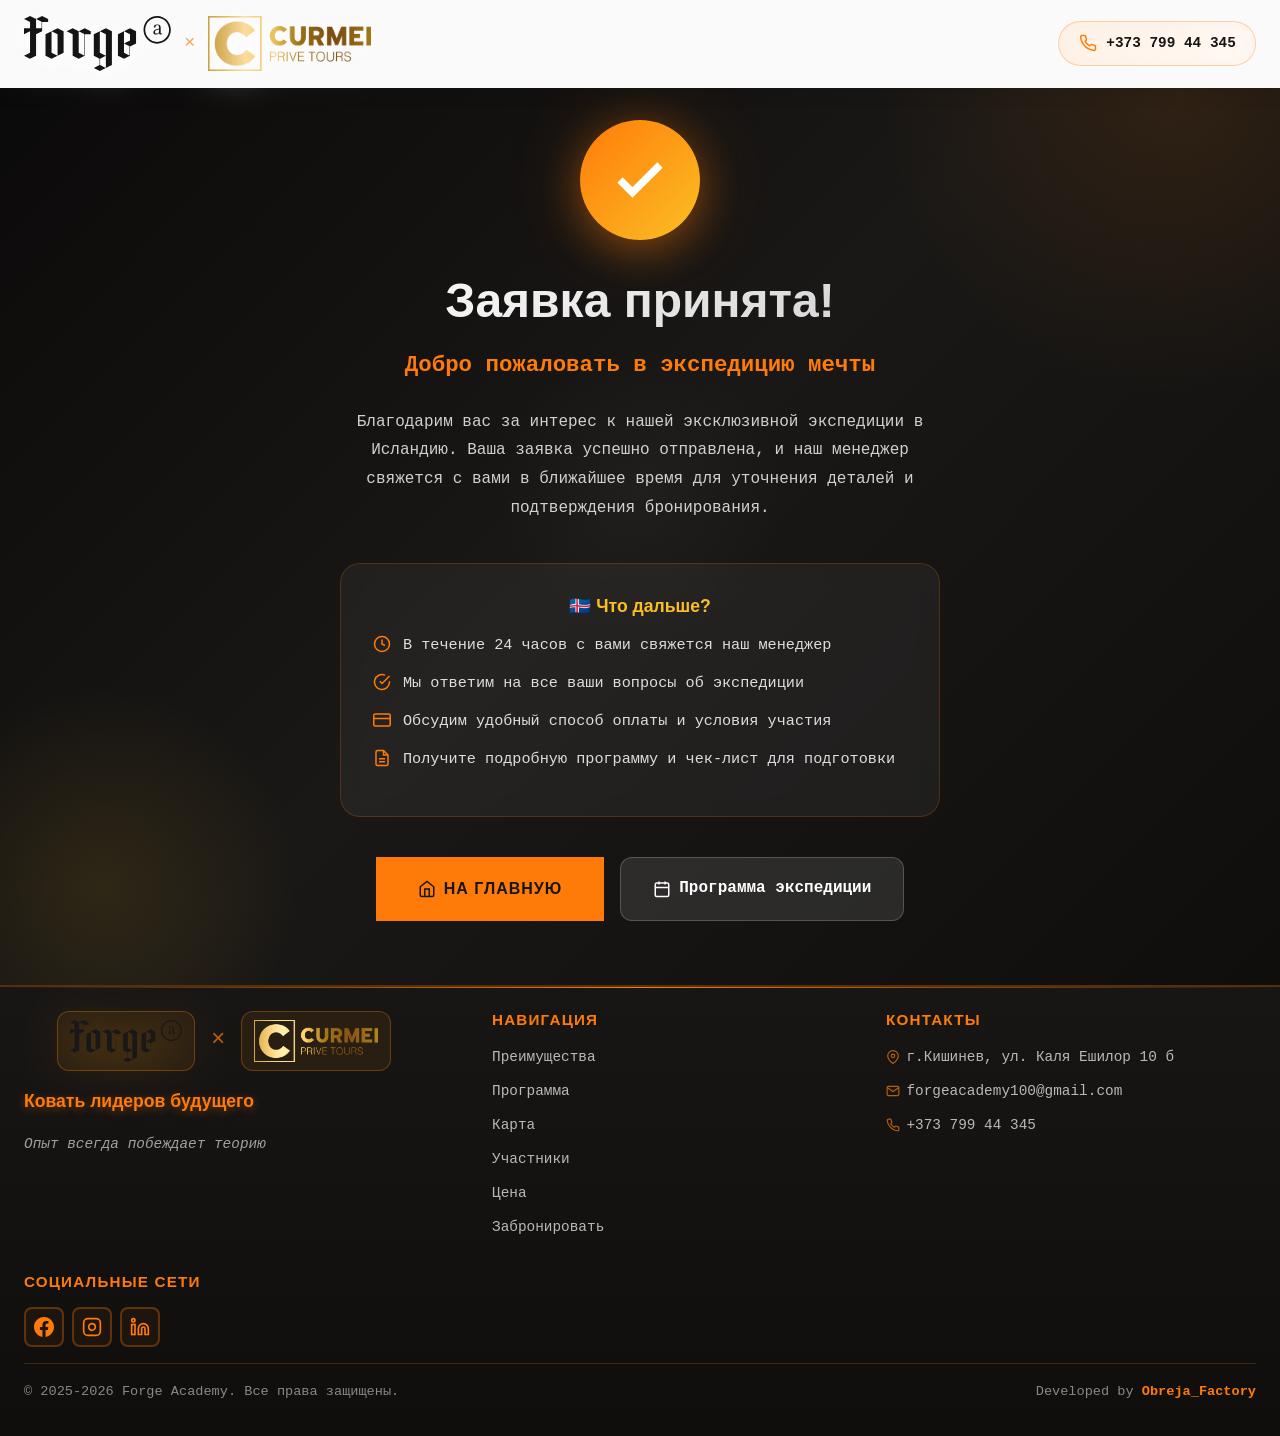
<file: success.html>
<!DOCTYPE html>
<html lang="ru">
<head>
    <meta charset="UTF-8">
    <meta name="viewport" content="width=device-width, initial-scale=1.0">
    <title>Заявка принята | Forge Academy Iceland</title>
    <meta name="robots" content="noindex, nofollow">
    
    <!-- Favicon -->
    <link rel="icon" type="image/svg+xml" href="assets/images/forge-logo.svg">
    <link rel="apple-touch-icon" href="assets/images/apple-touch-icon.png">
    
    <!-- Fonts -->
    <link rel="preconnect" href="https://fonts.googleapis.com">
    <link rel="preconnect" href="https://fonts.gstatic.com" crossorigin>
    <link href="https://fonts.googleapis.com/css2?family=Unbounded:wght@300;400;500;600;700;800;900&family=Montserrat:wght@300;400;500;600;700&display=swap" rel="stylesheet">
    
    <!-- Main Stylesheet -->
    <link rel="stylesheet" href="assets/css/style.css">
    
    <style>
        /* Success Page Specific Styles */
        .success-page-body {
            min-height: 100vh;
            display: flex;
            flex-direction: column;
        }
        
        .success-main {
            flex: 1;
            display: flex;
            align-items: center;
            justify-content: center;
            padding: 120px 2rem 4rem;
            background: linear-gradient(135deg, #0a0909 0%, #1a1816 50%, #0f0e0d 100%);
            position: relative;
            overflow: hidden;
        }
        
        /* Background Animation */
        .bg-animation {
            position: absolute;
            top: 0;
            left: 0;
            width: 100%;
            height: 100%;
            pointer-events: none;
            z-index: 0;
        }
        
        .bg-circle {
            position: absolute;
            border-radius: 50%;
            opacity: 0.1;
        }
        
        .bg-circle:nth-child(1) {
            width: 600px;
            height: 600px;
            background: radial-gradient(circle, var(--forge-flame) 0%, transparent 70%);
            top: -200px;
            right: -200px;
            animation: float 15s ease-in-out infinite;
        }
        
        .bg-circle:nth-child(2) {
            width: 400px;
            height: 400px;
            background: radial-gradient(circle, #FBBF24 0%, transparent 70%);
            bottom: -100px;
            left: -100px;
            animation: float 12s ease-in-out infinite reverse;
        }
        
        .bg-circle:nth-child(3) {
            width: 300px;
            height: 300px;
            background: radial-gradient(circle, rgba(255, 255, 255, 0.3) 0%, transparent 70%);
            top: 50%;
            left: 50%;
            transform: translate(-50%, -50%);
            animation: pulse-bg 8s ease-in-out infinite;
        }
        
        @keyframes float {
            0%, 100% { transform: translate(0, 0) scale(1); }
            50% { transform: translate(30px, -30px) scale(1.1); }
        }
        
        @keyframes pulse-bg {
            0%, 100% { opacity: 0.05; transform: translate(-50%, -50%) scale(1); }
            50% { opacity: 0.15; transform: translate(-50%, -50%) scale(1.2); }
        }
        
        /* Success Container */
        .success-container {
            position: relative;
            z-index: 1;
            text-align: center;
            max-width: 600px;
            animation: fadeInUp 0.8s ease-out;
        }
        
        @keyframes fadeInUp {
            from { opacity: 0; transform: translateY(30px); }
            to { opacity: 1; transform: translateY(0); }
        }
        
        /* Success Icon */
        .success-icon {
            width: 120px;
            height: 120px;
            margin: 0 auto 2rem;
            background: linear-gradient(135deg, var(--forge-flame) 0%, #FBBF24 100%);
            border-radius: 50%;
            display: flex;
            align-items: center;
            justify-content: center;
            box-shadow: 0 10px 40px rgba(255, 123, 9, 0.4), 0 0 80px rgba(255, 123, 9, 0.2);
            animation: successPulse 2s ease-in-out infinite;
        }
        
        @keyframes successPulse {
            0%, 100% { box-shadow: 0 10px 40px rgba(255, 123, 9, 0.4), 0 0 80px rgba(255, 123, 9, 0.2); }
            50% { box-shadow: 0 15px 60px rgba(255, 123, 9, 0.5), 0 0 120px rgba(255, 123, 9, 0.3); }
        }
        
        .success-icon svg {
            width: 60px;
            height: 60px;
            stroke: white;
            stroke-width: 3;
            fill: none;
            animation: checkmark 0.8s ease-out 0.3s both;
        }
        
        @keyframes checkmark {
            0% { stroke-dasharray: 100; stroke-dashoffset: 100; }
            100% { stroke-dasharray: 100; stroke-dashoffset: 0; }
        }
        
        .success-title {
            font-family: var(--font-heading);
            font-size: clamp(2rem, 5vw, 3rem);
            font-weight: 700;
            margin-bottom: 1rem;
            background: linear-gradient(135deg, var(--white) 0%, rgba(255, 255, 255, 0.8) 100%);
            -webkit-background-clip: text;
            -webkit-text-fill-color: transparent;
            background-clip: text;
        }
        
        .success-subtitle {
            font-size: clamp(1.1rem, 3vw, 1.4rem);
            color: var(--forge-flame);
            font-weight: 600;
            margin-bottom: 1.5rem;
        }
        
        .success-message {
            font-size: 1rem;
            line-height: 1.8;
            color: rgba(255, 255, 255, 0.8);
            margin-bottom: 2.5rem;
        }
        
        .info-card {
            background: rgba(255, 255, 255, 0.05);
            border: 1px solid rgba(255, 123, 9, 0.2);
            border-radius: 20px;
            padding: 2rem;
            margin-bottom: 2.5rem;
            backdrop-filter: blur(10px);
        }
        
        .info-card h3 {
            font-family: var(--font-heading);
            font-size: 1.1rem;
            margin-bottom: 1rem;
            color: #FBBF24;
        }
        
        .info-list {
            list-style: none;
            text-align: left;
        }
        
        .info-list li {
            display: flex;
            align-items: flex-start;
            gap: 0.75rem;
            margin-bottom: 0.75rem;
            font-size: 0.95rem;
            color: rgba(255, 255, 255, 0.85);
        }
        
        .info-list li svg {
            flex-shrink: 0;
            margin-top: 2px;
            stroke: var(--forge-flame);
        }
        
        .success-buttons {
            display: flex;
            gap: 1rem;
            justify-content: center;
            flex-wrap: wrap;
        }
        
        .success-buttons .btn { display: inline-flex; align-items: center; gap: 0.5rem; }
        
        .btn-secondary-light {
            background: rgba(255, 255, 255, 0.1);
            color: white;
            border: 1px solid rgba(255, 255, 255, 0.2);
            padding: 1rem 2rem;
            border-radius: 12px;
            font-size: 1rem;
            font-weight: 600;
            text-decoration: none;
            transition: all 0.3s ease;
            display: inline-flex;
            align-items: center;
            gap: 0.5rem;
        }
        
        .btn-secondary-light:hover {
            background: rgba(255, 255, 255, 0.15);
            border-color: rgba(255, 255, 255, 0.3);
            transform: translateY(-2px);
        }
        
        .confetti {
            position: fixed;
            width: 10px;
            height: 10px;
            background: var(--forge-flame);
            animation: confetti-fall 3s ease-out forwards;
            z-index: 9999;
        }
        
        @keyframes confetti-fall {
            0% { transform: translateY(-100vh) rotate(0deg); opacity: 1; }
            100% { transform: translateY(100vh) rotate(720deg); opacity: 0; }
        }
        
        @media (max-width: 480px) {
            .success-main { padding: 100px 1rem 2rem; }
            .success-icon { width: 90px; height: 90px; }
            .success-icon svg { width: 45px; height: 45px; }
            .info-card { padding: 1.5rem; }
            .success-buttons .btn, .btn-secondary-light { width: 100%; justify-content: center; }
        }
        
        /* Force header white state on success page */
        .success-page-body .header {
            background: rgba(255, 255, 255, 0.98) !important;
            backdrop-filter: blur(20px);
            box-shadow: 0 2px 20px rgba(0, 0, 0, 0.1);
        }
        
        .success-page-body .header-phone {
            color: var(--forge-coal);
            background: linear-gradient(135deg, rgba(255, 123, 9, 0.1) 0%, rgba(255, 123, 9, 0.05) 100%);
            border: 1px solid rgba(255, 123, 9, 0.3);
        }
        
        .success-page-body .header-phone:hover {
            background: linear-gradient(135deg, var(--forge-flame) 0%, #ff9933 100%);
            border-color: var(--forge-flame);
            color: var(--white);
        }
    </style>
</head>
<body class="success-page-body">
    
    <!-- Header (same as index) -->
    <header class="header" id="header">
        <div class="container">
            <div class="header-content">
                <div class="logo-container">
                    <div class="logo">
                        <img src="assets/images/forge-logo.svg" alt="Forge Academy" class="logo-img" width="120" height="40">
                    </div>
                    <span class="logo-separator">×</span>
                    <div class="logo logo-partner">
                        <img src="assets/images/gold logo curmei.png" alt="Curmei Travel" class="logo-img logo-curmei" width="120" height="40">
                    </div>
                </div>
                <div class="header-right">
                    <a href="tel:+37379944345" class="header-phone">
                        <svg width="18" height="18" viewBox="0 0 24 24" fill="none" stroke="currentColor" stroke-width="2">
                            <path d="M22 16.92v3a2 2 0 0 1-2.18 2 19.79 19.79 0 0 1-8.63-3.07 19.5 19.5 0 0 1-6-6 19.79 19.79 0 0 1-3.07-8.67A2 2 0 0 1 4.11 2h3a2 2 0 0 1 2 1.72 12.84 12.84 0 0 0 .7 2.81 2 2 0 0 1-.45 2.11L8.09 9.91a16 16 0 0 0 6 6l1.27-1.27a2 2 0 0 1 2.11-.45 12.84 12.84 0 0 0 2.81.7A2 2 0 0 1 22 16.92z"></path>
                        </svg>
                        <span>+373 799 44 345</span>
                    </a>
                </div>
            </div>
        </div>
    </header>

    <!-- Main Content -->
    <main class="success-main">
        <div class="bg-animation">
            <div class="bg-circle"></div>
            <div class="bg-circle"></div>
            <div class="bg-circle"></div>
        </div>
        
        <div class="success-container">
            <div class="success-icon">
                <svg viewBox="0 0 24 24"><polyline points="20 6 9 17 4 12"></polyline></svg>
            </div>
            
            <h1 class="success-title">Заявка принята!</h1>
            <p class="success-subtitle">Добро пожаловать в экспедицию мечты</p>
            
            <p class="success-message">
                Благодарим вас за интерес к нашей эксклюзивной экспедиции в Исландию. 
                Ваша заявка успешно отправлена, и наш менеджер свяжется с вами в ближайшее время 
                для уточнения деталей и подтверждения бронирования.
            </p>
            
            <div class="info-card">
                <h3>🇮🇸 Что дальше?</h3>
                <ul class="info-list">
                    <li>
                        <svg width="18" height="18" viewBox="0 0 24 24" stroke-width="2" fill="none"><circle cx="12" cy="12" r="10"></circle><polyline points="12 6 12 12 16 14"></polyline></svg>
                        <span>В течение 24 часов с вами свяжется наш менеджер</span>
                    </li>
                    <li>
                        <svg width="18" height="18" viewBox="0 0 24 24" stroke-width="2" fill="none"><path d="M22 11.08V12a10 10 0 1 1-5.93-9.14"></path><polyline points="22 4 12 14.01 9 11.01"></polyline></svg>
                        <span>Мы ответим на все ваши вопросы об экспедиции</span>
                    </li>
                    <li>
                        <svg width="18" height="18" viewBox="0 0 24 24" stroke-width="2" fill="none"><rect x="1" y="4" width="22" height="16" rx="2" ry="2"></rect><line x1="1" y1="10" x2="23" y2="10"></line></svg>
                        <span>Обсудим удобный способ оплаты и условия участия</span>
                    </li>
                    <li>
                        <svg width="18" height="18" viewBox="0 0 24 24" stroke-width="2" fill="none"><path d="M14 2H6a2 2 0 0 0-2 2v16a2 2 0 0 0 2 2h12a2 2 0 0 0 2-2V8z"></path><polyline points="14 2 14 8 20 8"></polyline><line x1="16" y1="13" x2="8" y2="13"></line><line x1="16" y1="17" x2="8" y2="17"></line></svg>
                        <span>Получите подробную программу и чек-лист для подготовки</span>
                    </li>
                </ul>
            </div>
            
            <div class="success-buttons">
                <a href="index.html" class="btn btn-primary">
                    <svg width="18" height="18" viewBox="0 0 24 24" fill="none" stroke="currentColor" stroke-width="2"><path d="M3 9l9-7 9 7v11a2 2 0 0 1-2 2H5a2 2 0 0 1-2-2z"></path><polyline points="9 22 9 12 15 12 15 22"></polyline></svg>
                    На главную
                </a>
                <a href="index.html#program" class="btn-secondary-light">
                    <svg width="18" height="18" viewBox="0 0 24 24" fill="none" stroke="currentColor" stroke-width="2"><rect x="3" y="4" width="18" height="18" rx="2" ry="2"></rect><line x1="16" y1="2" x2="16" y2="6"></line><line x1="8" y1="2" x2="8" y2="6"></line><line x1="3" y1="10" x2="21" y2="10"></line></svg>
                    Программа экспедиции
                </a>
            </div>
        </div>
    </main>

    <!-- Footer (same as index) -->
    <footer class="footer">
        <div class="container">
            <div class="footer-content">
                <div class="footer-brand">
                    <div class="footer-logos-row">
                        <img src="assets/images/forge-logo.svg" alt="Forge Academy Logo" class="footer-logo" width="140" height="50">
                        <span class="footer-logo-separator">×</span>
                        <img src="assets/images/gold%20logo%20curmei.png" alt="Curmei Travel Logo" class="footer-logo partner-logo" width="140" height="50">
                    </div>
                    <p class="footer-tagline">Ковать лидеров будущего</p>
                    <p class="footer-philosophy">Опыт всегда побеждает теорию</p>
                </div>

                <div class="footer-links">
                    <div class="footer-column">
                        <h4>Навигация</h4>
                        <ul>
                            <li><a href="index.html#benefits">Преимущества</a></li>
                            <li><a href="index.html#program">Программа</a></li>
                            <li><a href="index.html#map">Карта</a></li>
                            <li><a href="index.html#audience">Участники</a></li>
                            <li><a href="index.html#price">Цена</a></li>
                            <li><a href="index.html#booking">Забронировать</a></li>
                        </ul>
                    </div>

                    <div class="footer-column">
                        <h4>Контакты</h4>
                        <ul>
                            <li>
                                <svg width="16" height="16" viewBox="0 0 24 24" fill="none" stroke="currentColor" stroke-width="2"><path d="M21 10c0 7-9 13-9 13s-9-6-9-13a9 9 0 0 1 18 0z"></path><circle cx="12" cy="10" r="3"></circle></svg>
                                г.Кишинев, ул. Каля Ешилор 10 б
                            </li>
                            <li>
                                <svg width="16" height="16" viewBox="0 0 24 24" fill="none" stroke="currentColor" stroke-width="2"><path d="M4 4h16c1.1 0 2 .9 2 2v12c0 1.1-.9 2-2 2H4c-1.1 0-2-.9-2-2V6c0-1.1.9-2 2-2z"></path><polyline points="22,6 12,13 2,6"></polyline></svg>
                                <a href="mailto:forgeacademy100@gmail.com">forgeacademy100@gmail.com</a>
                            </li>
                            <li>
                                <svg width="16" height="16" viewBox="0 0 24 24" fill="none" stroke="currentColor" stroke-width="2"><path d="M22 16.92v3a2 2 0 0 1-2.18 2 19.79 19.79 0 0 1-8.63-3.07 19.5 19.5 0 0 1-6-6 19.79 19.79 0 0 1-3.07-8.67A2 2 0 0 1 4.11 2h3a2 2 0 0 1 2 1.72 12.84 12.84 0 0 0 .7 2.81 2 2 0 0 1-.45 2.11L8.09 9.91a16 16 0 0 0 6 6l1.27-1.27a2 2 0 0 1 2.11-.45 12.84 12.84 0 0 0 2.81.7A2 2 0 0 1 22 16.92z"></path></svg>
                                <a href="tel:+37379944345">+373 799 44 345</a>
                            </li>
                        </ul>
                    </div>

                    <div class="footer-column">
                        <h4>Социальные сети</h4>
                        <div class="footer-social-links">
                            <a href="https://www.facebook.com/share/16fbA2Duwi/?mibextid=wwXIfr" target="_blank" rel="noopener noreferrer" aria-label="Facebook">
                                <svg width="24" height="24" viewBox="0 0 24 24" fill="currentColor"><path d="M24 12.073c0-6.627-5.373-12-12-12s-12 5.373-12 12c0 5.99 4.388 10.954 10.125 11.854v-8.385H7.078v-3.47h3.047V9.43c0-3.007 1.792-4.669 4.533-4.669 1.312 0 2.686.235 2.686.235v2.953H15.83c-1.491 0-1.956.925-1.956 1.874v2.25h3.328l-.532 3.47h-2.796v8.385C19.612 23.027 24 18.062 24 12.073z"/></svg>
                            </a>
                            <a href="https://www.instagram.com/forge_academy_md/" target="_blank" rel="noopener noreferrer" aria-label="Instagram">
                                <svg width="24" height="24" viewBox="0 0 24 24" fill="none" stroke="currentColor" stroke-width="2"><rect x="2" y="2" width="20" height="20" rx="5" ry="5"></rect><path d="M16 11.37A4 4 0 1 1 12.63 8 4 4 0 0 1 16 11.37z"></path><line x1="17.5" y1="6.5" x2="17.51" y2="6.5"></line></svg>
                            </a>
                            <a href="https://www.linkedin.com/in/forge-academy-856769377/" target="_blank" rel="noopener noreferrer" aria-label="LinkedIn">
                                <svg width="24" height="24" viewBox="0 0 24 24" fill="none" stroke="currentColor" stroke-width="2"><path d="M16 8a6 6 0 0 1 6 6v7h-4v-7a2 2 0 0 0-2-2 2 2 0 0 0-2 2v7h-4v-7a6 6 0 0 1 6-6z"></path><rect x="2" y="9" width="4" height="12"></rect><circle cx="4" cy="4" r="2"></circle></svg>
                            </a>
                        </div>
                    </div>
                </div>
            </div>

            <div class="footer-bottom">
                <p>&copy; 2025-2026 Forge Academy. Все права защищены.</p>
                <p class="footer-developer">Developed by <a href="https://bogdanob.info/?lang=en#" target="_blank" rel="noopener noreferrer">Obreja_Factory</a></p>
            </div>
        </div>
    </footer>
    
    <script>
        function createConfetti() {
            const colors = ['#FF7B09', '#FBBF24', '#ffffff', '#ff9933', '#ffcc66'];
            for (let i = 0; i < 50; i++) {
                setTimeout(() => {
                    const confetti = document.createElement('div');
                    confetti.className = 'confetti';
                    confetti.style.left = Math.random() * 100 + 'vw';
                    confetti.style.background = colors[Math.floor(Math.random() * colors.length)];
                    confetti.style.width = (Math.random() * 10 + 5) + 'px';
                    confetti.style.height = (Math.random() * 10 + 5) + 'px';
                    confetti.style.borderRadius = Math.random() > 0.5 ? '50%' : '0';
                    confetti.style.animationDuration = (Math.random() * 2 + 2) + 's';
                    document.body.appendChild(confetti);
                    setTimeout(() => confetti.remove(), 3000);
                }, i * 50);
            }
        }
        window.addEventListener('load', createConfetti);
        
        if (typeof gtag === 'function') {
            gtag('event', 'conversion', { 'event_category': 'Form', 'event_label': 'Booking Form Submission', 'value': 1 });
        }
        if (typeof fbq === 'function') { fbq('track', 'Lead'); }
    </script>
</body>
</html>
</file>
<file: assets/css/style.css>
/* ============================================
   FORGE ACADEMY ICELAND LANDING PAGE
   Brand Colors: Forge Flame #FF7B09, Forge Coal #181615
   Fonts: Tektur (headings), Anonymous Pro (body)
   Cross-Browser Compatible & Fully Responsive
   ============================================ */

/* ============================================
   RESET & BASE STYLES
   ============================================ */

* {
    margin: 0;
    padding: 0;
    box-sizing: border-box;
    -webkit-box-sizing: border-box;
    -moz-box-sizing: border-box;
}

*::before,
*::after {
    box-sizing: border-box;
    -webkit-box-sizing: border-box;
    -moz-box-sizing: border-box;
}

:root {
    /* Forge Brand Colors */
    --forge-flame: #FF7B09;
    --forge-coal: #181615;
    --forge-flame-light: #ff9033;
    --forge-flame-dark: #cc6207;
    
    /* Supporting Colors */
    --white: #FFFFFF;
    --grey-light: #F5F5F5;
    --grey-medium: #9E9E9E;
    --grey-dark: #424242;
    
    /* Typography */
    --font-heading: 'Tektur', sans-serif;
    --font-body: 'Anonymous Pro', monospace;
    
    /* Spacing - TravelMind Style (generos) */
    --spacing-xs: 0.5rem;
    --spacing-sm: 1rem;
    --spacing-md: 1.5rem;
    --spacing-lg: 3rem;
    --spacing-xl: 5rem;
    --spacing-xxl: 7rem;
    
    /* Transitions */
    --transition-fast: 0.2s ease;
    --transition-normal: 0.3s ease;
    --transition-slow: 0.5s ease;
}

html {
    scroll-behavior: smooth;
    font-size: 16px;
    -webkit-text-size-adjust: 100%;
    -ms-text-size-adjust: 100%;
    -webkit-font-smoothing: antialiased;
    -moz-osx-font-smoothing: grayscale;
    overflow-x: clip;
    width: 100%;
}

/* Disable smooth scroll on iOS to prevent scroll jumping */
@supports (-webkit-touch-callout: none) {
    html {
        scroll-behavior: auto;
    }
}

body {
    font-family: var(--font-body);
    background: linear-gradient(180deg, #0a0909 0%, var(--forge-coal) 50%, #0a0909 100%);
    color: var(--white);
    line-height: 1.7;
    overflow-x: clip;
    -webkit-overflow-scrolling: touch;
    width: 100%;
    max-width: 100vw;
    position: relative;
}

/* Performance optimizations */
img, video {
    content-visibility: auto;
}

section {
    contain: layout style;
}

/* Exclude map section from contain to fix scroll issues */
.map-section {
    contain: none;
}

/* Reduce motion for users who prefer it */
@media (prefers-reduced-motion: reduce) {
    *, *::before, *::after {
        animation-duration: 0.01ms !important;
        animation-iteration-count: 1 !important;
        transition-duration: 0.01ms !important;
    }
    
    html {
        scroll-behavior: auto;
    }
}

/* Custom Scrollbar */
::-webkit-scrollbar {
    width: 12px;
}

::-webkit-scrollbar-track {
    background: var(--forge-coal);
    border-left: 1px solid rgba(255, 123, 9, 0.1);
}

::-webkit-scrollbar-thumb {
    background: linear-gradient(180deg, var(--forge-flame) 0%, #ff9033 100%);
    border-radius: 6px;
    border: 2px solid var(--forge-coal);
}

::-webkit-scrollbar-thumb:hover {
    background: linear-gradient(180deg, #ff9033 0%, var(--forge-flame) 100%);
    box-shadow: 0 0 10px rgba(255, 123, 9, 0.5);
}

/* Firefox Scrollbar */
* {
    scrollbar-width: thin;
    scrollbar-color: var(--forge-flame) var(--forge-coal);
}

img {
    max-width: 100%;
    display: block;
    height: auto;
    -ms-interpolation-mode: bicubic;
    image-rendering: -webkit-optimize-contrast;
    image-rendering: crisp-edges;
}

a {
    color: inherit;
    text-decoration: none;
    -webkit-tap-highlight-color: transparent;
}

button {
    -webkit-appearance: none;
    -moz-appearance: none;
    appearance: none;
    border: none;
    background: none;
    cursor: pointer;
    -webkit-tap-highlight-color: transparent;
}

input,
textarea,
select {
    -webkit-appearance: none;
    -moz-appearance: none;
    appearance: none;
    font-family: inherit;
}

/* ============================================
   TYPOGRAPHY
   ============================================ */

h1, h2, h3, h4, h5, h6 {
    font-family: var(--font-heading);
    font-weight: 700;
    line-height: 1.2;
    margin-bottom: var(--spacing-sm);
}

h1 { font-size: clamp(2.5rem, 6vw, 5rem); }
h2 { font-size: clamp(2rem, 4vw, 3.5rem); }
h3 { font-size: clamp(1.5rem, 3vw, 2rem); }
h4 { font-size: clamp(1.2rem, 2vw, 1.5rem); }

p {
    margin-bottom: var(--spacing-sm);
}

/* ============================================
   CONTAINER & LAYOUT
   ============================================ */

.container {
    max-width: 1400px;
    width: 100%;
    margin: 0 auto;
    padding: 0 var(--spacing-md);
    box-sizing: border-box;
}

.container-full {
    max-width: 100%;
    padding: 0;
}

.section-intro {
    text-align: center;
    max-width: 900px;
    margin: 0 auto var(--spacing-lg);
    padding: var(--spacing-md) 0;
}

.section-title {
    color: var(--forge-flame);
    text-transform: uppercase;
    letter-spacing: 3px;
    margin-bottom: var(--spacing-md);
    position: relative;
    display: inline-block;
    text-shadow: 0 2px 10px rgba(255, 123, 9, 0.3);
}

.section-title::after {
    content: '';
    position: absolute;
    bottom: -10px;
    left: 50%;
    transform: translateX(-50%);
    width: 60px;
    height: 3px;
    background: linear-gradient(90deg, transparent, var(--forge-flame), transparent);
}

.section-description {
    font-size: 1.1rem;
    color: rgba(255, 255, 255, 0.7);
}

/* Main Price Badge */
.main-price-badge {
    display: inline-flex;
    flex-direction: column;
    align-items: center;
    margin-top: var(--spacing-md);
    padding: var(--spacing-lg) var(--spacing-xl);
    background: linear-gradient(135deg, rgba(255, 123, 9, 0.15) 0%, rgba(255, 123, 9, 0.05) 100%);
    border: 3px solid var(--forge-flame);
    border-radius: 30px;
    box-shadow: 
        0 0 40px rgba(255, 123, 9, 0.3),
        inset 0 0 30px rgba(255, 123, 9, 0.1);
    backdrop-filter: blur(10px);
}

.main-price-label {
    font-size: 1rem;
    color: rgba(255, 255, 255, 0.8);
    text-transform: uppercase;
    letter-spacing: 2px;
    margin-bottom: 0.5rem;
}

.main-price-value {
    font-family: var(--font-heading);
    font-size: 4rem;
    font-weight: 900;
    color: var(--forge-flame);
    text-shadow: 0 0 30px rgba(255, 123, 9, 0.6);
    line-height: 1;
}

/* Tour Dates Badge */
.tour-dates-badge {
    display: inline-flex;
    align-items: center;
    gap: var(--spacing-md);
    padding: var(--spacing-sm) var(--spacing-lg);
    background: linear-gradient(135deg, rgba(24, 22, 21, 0.9) 0%, rgba(24, 22, 21, 0.7) 100%);
    border: 2px solid rgba(255, 123, 9, 0.4);
    border-radius: 50px;
    margin-bottom: var(--spacing-md);
    box-shadow: 0 10px 30px rgba(0, 0, 0, 0.3);
    backdrop-filter: blur(10px);
}

.tour-dates-icon {
    display: flex;
    align-items: center;
    justify-content: center;
    width: 45px;
    height: 45px;
    background: linear-gradient(135deg, var(--forge-flame) 0%, #ff9933 100%);
    border-radius: 50%;
    color: white;
    box-shadow: 0 4px 15px rgba(255, 123, 9, 0.4);
}

.tour-dates-content {
    display: flex;
    flex-direction: column;
    gap: 0.2rem;
}

.tour-dates-label {
    font-size: 0.75rem;
    color: rgba(255, 255, 255, 0.6);
    text-transform: uppercase;
    letter-spacing: 1px;
}

.tour-dates-value {
    font-size: 1.1rem;
    font-weight: 700;
    color: white;
}

.tour-dates-days {
    padding: 0.4rem 1rem;
    background: rgba(255, 123, 9, 0.15);
    border: 1px solid rgba(255, 123, 9, 0.3);
    border-radius: 20px;
}

.tour-dates-days span {
    font-size: 0.9rem;
    font-weight: 600;
    color: var(--forge-flame);
}

/* ============================================
   BUTTONS
   ============================================ */

.btn {
    display: inline-block;
    padding: 1rem 2.5rem;
    font-family: var(--font-heading);
    font-weight: 600;
    text-transform: uppercase;
    letter-spacing: 1px;
    border: 2px solid var(--forge-flame);
    background: transparent;
    color: var(--forge-flame);
    cursor: pointer;
    transition: all var(--transition-normal);
    position: relative;
    overflow: hidden;
    z-index: 1;
}

.btn::before {
    content: '';
    position: absolute;
    top: 0;
    left: -100%;
    width: 100%;
    height: 100%;
    background: var(--forge-flame);
    transition: left var(--transition-normal);
    z-index: -1;
}

.btn:hover::before {
    left: 0;
}

.btn:hover {
    color: var(--forge-coal);
    box-shadow: 0 0 30px rgba(255, 123, 9, 0.6), 0 4px 20px rgba(255, 123, 9, 0.4);
    transform: translateY(-2px);
}

.btn-primary {
    background: var(--forge-flame);
    color: var(--forge-coal);
}

.btn-primary::before {
    background: var(--forge-coal);
}

.btn-primary:hover {
    color: var(--forge-flame);
}

.btn-hero {
    padding: 1.5rem 3rem;
    font-size: 1.2rem;
}

.btn-large {
    padding: 1.2rem 3rem;
    font-size: 1.1rem;
}

/* ============================================
   HEADER
   ============================================ */

.header {
    position: fixed;
    top: 0;
    left: 0;
    right: 0;
    width: 100%;
    max-width: 100vw;
    background: transparent;
    backdrop-filter: blur(15px);
    z-index: 9999;
    padding: 1rem 0;
    transition: all var(--transition-normal);
    box-shadow: none;
    border-bottom: 1px solid rgba(255, 255, 255, 0.15);
    -webkit-transform: translateZ(0);
    transform: translateZ(0);
}

.header.scrolled {
    padding: 0.7rem 0;
    background: rgba(255, 255, 255, 0.92);
    backdrop-filter: blur(20px);
    box-shadow: 0 2px 20px rgba(0, 0, 0, 0.1);
    border-bottom: 1px solid rgba(255, 255, 255, 0.3);
}

.header.scrolled .header-phone {
    color: var(--forge-coal);
    background: linear-gradient(135deg, rgba(255, 123, 9, 0.1) 0%, rgba(255, 123, 9, 0.05) 100%);
    border: 1px solid rgba(255, 123, 9, 0.3);
}

.header.scrolled .header-phone:hover {
    background: linear-gradient(135deg, var(--forge-flame) 0%, #ff9933 100%);
    border-color: var(--forge-flame);
    color: var(--white);
}

.header-content {
    display: flex;
    justify-content: space-between;
    align-items: center;
}

.header-right {
    display: flex;
    align-items: center;
    gap: 1rem;
}

.header-phone {
    display: flex;
    align-items: center;
    gap: 0.6rem;
    color: var(--white);
    text-decoration: none;
    font-size: 0.9rem;
    font-weight: 600;
    padding: 0.6rem 1.2rem;
    border-radius: 50px;
    background: linear-gradient(135deg, rgba(255, 255, 255, 0.1) 0%, rgba(255, 255, 255, 0.05) 100%);
    border: 1px solid rgba(255, 255, 255, 0.2);
    transition: all 0.3s ease;
    backdrop-filter: blur(10px);
}

.header-phone:hover {
    background: linear-gradient(135deg, var(--forge-flame) 0%, #ff9933 100%);
    border-color: var(--forge-flame);
    color: var(--white);
    transform: translateY(-2px);
    box-shadow: 0 4px 15px rgba(255, 123, 9, 0.4);
}

.header-phone svg {
    stroke: var(--forge-flame);
    flex-shrink: 0;
    transition: stroke 0.3s ease;
}

.header-phone:hover svg {
    stroke: var(--white);
}

@media (max-width: 768px) {
    .header-phone span {
        display: none;
    }
    
    .header-phone {
        padding: 0.6rem;
        border-radius: 50%;
        width: 42px;
        height: 42px;
        justify-content: center;
    }
    
    .header-right {
        gap: 0.5rem;
    }
}

.logo-container {
    display: flex;
    align-items: center;
    gap: 0.8rem;
}

.logo-separator {
    color: var(--forge-flame);
    font-size: 1.2rem;
    font-weight: 300;
    opacity: 0.7;
}

.logo-partner {
    display: flex;
    align-items: center;
}

.logo-curmei {
    height: 45px;
    width: auto;
    filter: drop-shadow(0 2px 6px rgba(212, 175, 55, 0.4));
}

.header.scrolled .logo-curmei {
    height: 38px;
}

@media (max-width: 480px) {
    .logo-container {
        gap: 0.4rem;
    }
    
    .logo-img {
        height: 35px !important;
    }
    
    .logo-curmei {
        height: 30px !important;
    }
    
    .logo-separator {
        font-size: 0.9rem;
    }
}

@media (min-width: 481px) and (max-width: 768px) {
    .logo-container {
        gap: 0.6rem;
    }
    
    .logo-img {
        height: 45px;
    }
    
    .logo-curmei {
        height: 38px;
    }
}

.logo-img {
    height: 55px;
    width: auto;
    transition: all var(--transition-normal);
    filter: drop-shadow(0 2px 8px rgba(255, 255, 255, 0.8)) drop-shadow(0 4px 16px rgba(255, 255, 255, 0.5));
}

.header.scrolled .logo-img {
    height: 45px;
    filter: drop-shadow(0 1px 4px rgba(0, 0, 0, 0.1));
}

.logo-text {
    font-family: var(--font-heading);
    font-size: 1.8rem;
    font-weight: 900;
    color: var(--forge-flame);
    letter-spacing: 2px;
}

.logo-academy {
    font-size: 1rem;
    color: var(--white);
    opacity: 0.8;
    margin-left: 0.3rem;
}

/* Hamburger Menu */
.hamburger {
    width: 40px;
    height: 40px;
    background: transparent;
    border: none;
    cursor: pointer;
    display: flex;
    flex-direction: column;
    justify-content: center;
    align-items: center;
    gap: 6px;
    padding: 0;
    z-index: 1001;
    transition: all var(--transition-normal);
}

.hamburger span {
    width: 28px;
    height: 3px;
    background: var(--forge-flame);
    transition: all var(--transition-normal);
    border-radius: 2px;
}

.hamburger:hover span {
    background: var(--forge-flame-light);
}

.hamburger.active span:nth-child(1) {
    transform: rotate(45deg) translate(8px, 8px);
}

.hamburger.active span:nth-child(2) {
    opacity: 0;
}

.hamburger.active span:nth-child(3) {
    transform: rotate(-45deg) translate(8px, -8px);
}

/* Sidebar Navigation */
.sidebar-nav {
    position: fixed;
    top: 0;
    right: -400px;
    width: 400px;
    height: 100vh;
    background: var(--forge-coal);
    z-index: 10000;
    transition: right 0.4s ease;
    box-shadow: -5px 0 30px rgba(0, 0, 0, 0.5);
    overflow-y: auto;
}

.sidebar-nav.active {
    right: 0;
}

.sidebar-close {
    position: absolute;
    top: 1.5rem;
    right: 1.5rem;
    width: 40px;
    height: 40px;
    background: transparent;
    border: none;
    cursor: pointer;
    color: var(--white);
    transition: all var(--transition-fast);
    z-index: 10001;
}

.sidebar-close:hover {
    color: var(--forge-flame);
    transform: rotate(90deg);
}

.sidebar-content {
    padding: 5rem 3rem 3rem 3rem;
    display: flex;
    flex-direction: column;
    gap: 1.5rem;
}

.sidebar-link {
    font-family: var(--font-heading);
    font-size: 1.5rem;
    font-weight: 600;
    color: var(--white);
    text-transform: uppercase;
    letter-spacing: 2px;
    transition: all var(--transition-fast);
    padding: 1rem 0;
    border-bottom: 1px solid rgba(255, 255, 255, 0.1);
}

.sidebar-link:hover {
    color: var(--forge-flame);
    padding-left: 1rem;
}

.btn-sidebar {
    margin-top: 2rem;
    text-align: center;
    padding: 1.2rem 2rem;
    font-size: 1.1rem;
}

/* Sidebar Overlay */
.sidebar-overlay {
    position: fixed;
    top: 0;
    left: 0;
    width: 100%;
    height: 100vh;
    background: rgba(0, 0, 0, 0.7);
    z-index: 9999;
    opacity: 0;
    visibility: hidden;
    transition: all var(--transition-normal);
}

.sidebar-overlay.active {
    opacity: 1;
    visibility: visible;
}

.nav {
    display: none;
}

/* ============================================
   HERO SECTION
   ============================================ */

.hero {
    min-height: 100vh;
    display: flex;
    align-items: center;
    justify-content: center;
    position: relative;
    overflow: hidden;
    padding: 0;
}

/* Video Background */
.hero-video {
    position: absolute;
    top: 0;
    left: 0;
    width: 100%;
    height: 100%;
    object-fit: cover;
    z-index: 0;
}

.hero-overlay {
    position: absolute;
    top: 0;
    left: 0;
    width: 100%;
    height: 100%;
    background: linear-gradient(180deg, 
        rgba(24, 22, 21, 0.35) 0%, 
        rgba(24, 22, 21, 0.25) 50%,
        rgba(24, 22, 21, 0.5) 100%);
    z-index: 1;
}

.hero-content {
    position: relative;
    z-index: 2;
    text-align: center;
    max-width: 1000px;
    margin: 0 auto;
    padding: var(--spacing-md);
}

/* Hero Logo */
.hero-logo {
    margin-bottom: var(--spacing-sm);
}

.hero-logo-img {
    height: clamp(90px, 16vw, 160px);
    width: auto;
    margin: 0 auto;
    filter: drop-shadow(0 4px 20px rgba(0, 0, 0, 0.15));
    background: rgba(255, 255, 255, 0.95);
    padding: 1.8rem;
    border-radius: 20px;
    backdrop-filter: blur(10px);
    border: 1px solid rgba(255, 255, 255, 0.5);
}

.hero-logo-text {
    font-family: var(--font-heading);
    font-size: clamp(2.5rem, 5vw, 4rem);
    font-weight: 900;
    color: var(--forge-flame);
    letter-spacing: 4px;
    text-shadow: 0 4px 20px rgba(255, 123, 9, 0.4);
}

.hero-logo-academy {
    font-size: clamp(1.2rem, 2.5vw, 2rem);
    color: var(--white);
    opacity: 0.9;
    margin-left: 0.5rem;
}

/* Hero Title */
.hero-title {
    font-size: clamp(2rem, 5vw, 4rem);
    font-weight: 900;
    color: var(--white);
    text-transform: uppercase;
    letter-spacing: 3px;
    margin-bottom: 0.5rem;
    margin-top: 0;
    line-height: 1;
    text-shadow: 0 4px 30px rgba(0, 0, 0, 0.7), 0 2px 10px rgba(0, 0, 0, 0.5);
}

.hero-accent {
    display: block;
    font-size: clamp(3rem, 8vw, 6rem);
    font-weight: 900;
    color: var(--forge-flame);
    letter-spacing: 6px;
    margin-bottom: 0.2rem;
}

.hero-location {
    display: block;
    font-size: clamp(1.1rem, 2.5vw, 1.6rem);
    color: rgba(255, 255, 255, 0.9);
    letter-spacing: 5px;
    margin-top: 0.5rem;
    margin-bottom: 0.3rem;
    font-weight: 600;
    text-shadow: 0 2px 15px rgba(0, 0, 0, 0.6);
}

.hero-subtitle {
    display: block;
    font-size: clamp(1.1rem, 2.5vw, 1.8rem);
    color: var(--forge-flame);
    margin-top: 0.3rem;
    letter-spacing: 3px;
    text-shadow: 0 2px 15px rgba(0, 0, 0, 0.6), 0 4px 25px rgba(255, 123, 9, 0.5);
}

/* Hero Info */
.hero-info {
    display: flex;
    justify-content: center;
    gap: var(--spacing-sm);
    margin: var(--spacing-md) 0 var(--spacing-sm) 0;
    flex-wrap: wrap;
}

.hero-info-item {
    display: flex;
    align-items: center;
    gap: 0.6rem;
    padding: 0.8rem 1.2rem;
    background: rgba(24, 22, 21, 0.75);
    border: 1px solid rgba(255, 123, 9, 0.4);
    border-radius: 50px;
    backdrop-filter: blur(15px);
    box-shadow: 0 4px 15px rgba(0, 0, 0, 0.3);
}

.hero-info-item svg {
    color: var(--forge-flame);
    width: 18px;
    height: 18px;
}

.hero-info-item span {
    font-family: var(--font-heading);
    font-size: 0.95rem;
    font-weight: 600;
    color: var(--white);
    letter-spacing: 0.5px;
}

/* Hero CTA */
.btn-hero {
    margin-top: 0;
    padding: 1.3rem 3.5rem;
    font-size: 1.2rem;
    letter-spacing: 2px;
    box-shadow: 0 8px 30px rgba(255, 123, 9, 0.4);
}

.btn-hero:hover {
    box-shadow: 0 12px 40px rgba(255, 123, 9, 0.6);
}

.hero-tagline {
    margin-top: 0.8rem;
    font-size: 1rem;
    color: rgba(255, 255, 255, 0.8);
    letter-spacing: 0.5px;
}

.scroll-indicator {
    position: absolute;
    bottom: var(--spacing-md);
    left: 50%;
    transform: translateX(-50%);
    display: flex;
    flex-direction: column;
    align-items: center;
    gap: 0.75rem;
    color: var(--forge-flame);
    font-size: 0.75rem;
    text-transform: uppercase;
    letter-spacing: 3px;
    font-weight: 600;
    z-index: 2;
    animation: scrollIndicatorFade 2s infinite;
}

.scroll-line {
    width: 2px;
    height: 50px;
    background: linear-gradient(to bottom, var(--forge-flame) 0%, rgba(255, 123, 9, 0.5) 50%, transparent 100%);
    border-radius: 2px;
    position: relative;
    overflow: hidden;
}

.scroll-line::after {
    content: '';
    position: absolute;
    top: 0;
    left: 0;
    width: 100%;
    height: 20px;
    background: var(--forge-flame);
    border-radius: 2px;
    animation: scrollDot 2s infinite;
    box-shadow: 0 0 10px var(--forge-flame), 0 0 20px rgba(255, 123, 9, 0.5);
}

@keyframes scrollPulse {
    0%, 100% { opacity: 0.5; transform: translateY(0); }
    50% { opacity: 1; transform: translateY(10px); }
}

@keyframes scrollDot {
    0% { transform: translateY(-20px); opacity: 0; }
    50% { opacity: 1; }
    100% { transform: translateY(50px); opacity: 0; }
}

@keyframes scrollIndicatorFade {
    0%, 100% { opacity: 0.7; }
    50% { opacity: 1; }
}

/* ============================================
   BENEFITS SECTION
   ============================================ */

/* ============================================
   BENEFITS SECTION - STICKY SCROLL OVERLAY
   ============================================ */

.benefits {
    padding: var(--spacing-lg) 0;
    background: var(--forge-coal);
    position: relative;
}

.benefits .section-intro {
    max-width: 1200px;
    margin: 0 auto var(--spacing-md);
    padding: 0 var(--spacing-md);
}

.benefits-stack {
    position: relative;
    width: 100%;
    padding: 0 var(--spacing-md);
}

.benefit-card-sticky {
    position: -webkit-sticky;
    position: sticky;
    top: 100px;
    height: 80vh;
    max-height: 700px;
    width: 100%;
    max-width: 1200px;
    margin: 0 auto;
    margin-bottom: 2rem;
    display: flex;
    align-items: center;
    justify-content: center;
    overflow: hidden;
    border-radius: 40px;
    box-shadow: 0 20px 60px rgba(0, 0, 0, 0.5),
                0 0 100px rgba(255, 123, 9, 0.1);
    transition: transform 0.4s cubic-bezier(0.4, 0, 0.2, 1);
}

.benefit-card-sticky:nth-of-type(1) { z-index: 1; }
.benefit-card-sticky:nth-of-type(2) { z-index: 2; }
.benefit-card-sticky:nth-of-type(3) { z-index: 3; }
.benefit-card-sticky:nth-of-type(4) { 
    z-index: 4;
    margin-bottom: var(--spacing-md);
}

.benefit-card-sticky:hover {
    transform: scale(1.01);
}

.benefit-card-image {
    position: absolute;
    top: 0;
    left: 0;
    width: 100%;
    height: 100%;
    background-size: cover;
    background-position: center;
    z-index: 0;
    filter: brightness(1.1) contrast(1.1);
}

.benefit-card-overlay {
    position: absolute;
    top: 0;
    left: 0;
    width: 100%;
    height: 100%;
    background: linear-gradient(135deg, 
        rgba(24, 22, 21, 0.8) 0%, 
        rgba(24, 22, 21, 0.65) 50%,
        rgba(255, 123, 9, 0.3) 100%);
    z-index: 1;
}

.benefit-card-content {
    position: relative;
    z-index: 2;
    max-width: 700px;
    padding: var(--spacing-lg);
    text-align: center;
}

.benefit-number {
    font-family: var(--font-heading);
    font-size: clamp(5rem, 10vw, 8rem);
    font-weight: 900;
    color: rgba(255, 123, 9, 0.25);
    line-height: 0.8;
    margin-bottom: 0.5rem;
    text-shadow: 0 4px 30px rgba(255, 123, 9, 0.3);
}

.benefit-title {
    font-size: clamp(2rem, 4vw, 3rem);
    color: var(--white);
    margin-bottom: var(--spacing-sm);
    font-weight: 800;
    line-height: 1.1;
    text-transform: uppercase;
    letter-spacing: 2px;
    text-shadow: 0 4px 20px rgba(0, 0, 0, 0.7), 0 2px 10px rgba(0, 0, 0, 0.5);
}

.benefit-text {
    color: rgba(255, 255, 255, 0.95);
    line-height: 1.7;
    font-size: clamp(1rem, 1.5vw, 1.2rem);
    max-width: 550px;
    margin: 0 auto;
    text-shadow: 0 2px 15px rgba(0, 0, 0, 0.6), 0 1px 5px rgba(0, 0, 0, 0.4);
    font-weight: 500;
}

.benefit-icon {
    display: none;
}

.benefit-content {
    padding: 0;
}

/* ============================================
   ABOUT FORGE SECTION
   ============================================ */

.about-forge {
    padding: var(--spacing-xl) 0;
    background: var(--forge-coal);
}

.about-content {
    display: grid;
    grid-template-columns: 1fr 1fr;
    gap: var(--spacing-lg);
    align-items: center;
}

.about-badge {
    display: inline-block;
    padding: 0.5rem 1rem;
    background: rgba(255, 123, 9, 0.15);
    border: 1px solid var(--forge-flame);
    border-radius: 30px;
    color: var(--forge-flame);
    font-size: 0.85rem;
    text-transform: uppercase;
    letter-spacing: 2px;
    margin-bottom: var(--spacing-md);
    backdrop-filter: blur(10px);
    box-shadow: 0 2px 10px rgba(255, 123, 9, 0.3);
}

.about-title {
    font-size: clamp(2rem, 4vw, 3rem);
    color: var(--white);
    margin-bottom: var(--spacing-md);
}

.about-description {
    font-size: 1.1rem;
    color: rgba(255, 255, 255, 0.8);
    margin-bottom: var(--spacing-lg);
    line-height: 1.8;
}

.about-philosophy {
    padding: var(--spacing-md);
    background: rgba(255, 123, 9, 0.05);
    border-left: 3px solid var(--forge-flame);
    margin-bottom: var(--spacing-lg);
}

.about-philosophy h3 {
    color: var(--forge-flame);
    font-size: 1.2rem;
    margin-bottom: var(--spacing-sm);
}

.about-philosophy p {
    color: rgba(255, 255, 255, 0.8);
    margin: 0;
}

.about-stats {
    display: flex;
    gap: var(--spacing-lg);
    flex-wrap: wrap;
}

.stat-item {
    text-align: center;
}

.stat-number {
    display: block;
    font-family: var(--font-heading);
    font-size: 3rem;
    font-weight: 900;
    color: var(--forge-flame);
    line-height: 1;
}

.stat-label {
    display: block;
    font-size: 0.9rem;
    color: rgba(255, 255, 255, 0.6);
    text-transform: uppercase;
    letter-spacing: 1px;
    margin-top: 0.5rem;
}

.about-image {
    display: flex;
    align-items: center;
    justify-content: center;
}

.image-placeholder {
    width: 100%;
    height: 400px;
    background: rgba(255, 123, 9, 0.1);
    border: 2px solid rgba(255, 123, 9, 0.3);
    display: flex;
    align-items: center;
    justify-content: center;
    color: rgba(255, 255, 255, 0.3);
    font-family: var(--font-heading);
    text-transform: uppercase;
    letter-spacing: 2px;
    position: relative;
    overflow: hidden;
}

.forge-logo-large {
    max-width: 80%;
    opacity: 0.2;
    filter: brightness(0) invert(1);
}

/* ============================================
   PROGRAM TIMELINE
   ============================================ */

.program {
    padding: var(--spacing-lg) 0;
    background: 
        radial-gradient(circle at 10% 20%, rgba(255, 123, 9, 0.08) 0%, transparent 30%),
        radial-gradient(circle at 90% 80%, rgba(255, 123, 9, 0.06) 0%, transparent 40%),
        linear-gradient(180deg, var(--forge-coal) 0%, #0a0909 50%, var(--forge-coal) 100%);
    position: relative;
    overflow: hidden;
}

.program::after {
    content: '';
    position: absolute;
    top: 0;
    left: 0;
    right: 0;
    height: 1px;
    background: linear-gradient(90deg, transparent, var(--forge-flame), transparent);
}

/* Days Navigation */
.program-days-nav {
    display: flex;
    gap: var(--spacing-sm);
    margin-top: var(--spacing-md);
    overflow-x: hidden;
    padding-bottom: var(--spacing-sm);
    scroll-behavior: smooth;
    justify-content: center;
    flex-wrap: wrap;
    padding: var(--spacing-sm);
    margin-bottom: var(--spacing-md);
    background: linear-gradient(135deg, rgba(24, 22, 21, 0.5) 0%, rgba(24, 22, 21, 0.3) 100%);
    border-radius: 20px;
    backdrop-filter: blur(10px);
}

.program-days-nav::-webkit-scrollbar {
    height: 6px;
}

.program-days-nav::-webkit-scrollbar-track {
    background: rgba(255, 255, 255, 0.05);
    border-radius: 10px;
}

.program-days-nav::-webkit-scrollbar-thumb {
    background: var(--forge-flame);
    border-radius: 10px;
}

.day-nav-btn {
    flex-shrink: 0;
    display: flex;
    flex-direction: column;
    align-items: center;
    justify-content: center;
    padding: 12px 16px;
    min-width: 110px;
    background: linear-gradient(135deg, rgba(24, 22, 21, 0.9) 0%, rgba(24, 22, 21, 0.7) 100%);
    border: 2px solid rgba(255, 123, 9, 0.2);
    border-radius: 16px;
    cursor: pointer;
    transition: all 0.3s ease;
    backdrop-filter: blur(20px);
    box-shadow: 0 4px 15px rgba(0, 0, 0, 0.3);
}

.day-nav-btn:hover {
    border-color: rgba(255, 123, 9, 0.5);
    transform: translateY(-3px);
    box-shadow: 0 6px 20px rgba(255, 123, 9, 0.2);
}

.day-nav-btn.active {
    background: linear-gradient(135deg, var(--forge-flame) 0%, #ff9933 100%);
    border-color: var(--forge-flame);
    transform: translateY(-3px) scale(1.03);
    box-shadow: 0 8px 30px rgba(255, 123, 9, 0.4);
}

.day-nav-number {
    font-size: 1.5rem;
    font-weight: 700;
    color: var(--forge-flame);
    margin-bottom: 2px;
    transition: color 0.3s ease;
}

.day-nav-btn.active .day-nav-number {
    color: white;
}

.day-nav-title {
    font-size: 0.85rem;
    font-weight: 600;
    color: rgba(255, 255, 255, 0.9);
    margin-bottom: 2px;
    text-align: center;
}

.day-nav-date {
    font-size: 0.7rem;
    color: rgba(255, 255, 255, 0.6);
    text-transform: uppercase;
    letter-spacing: 0.5px;
}

.day-nav-btn.active .day-nav-date {
    color: rgba(255, 255, 255, 0.9);
}

/* Program Details */
.program-details-container {
    margin-top: var(--spacing-md);
    position: relative;
    min-height: 500px;
}

.day-detail {
    display: none;
    opacity: 0;
    transform: translateY(20px);
    transition: all 0.5s ease;
}

.day-detail.active {
    display: block;
    opacity: 1;
    transform: translateY(0);
    animation: fadeInUp 0.5s ease;
}

@keyframes fadeInUp {
    from {
        opacity: 0;
        transform: translateY(30px);
    }
    to {
        opacity: 1;
        transform: translateY(0);
    }
}

.day-detail-content {
    position: relative;
    background: linear-gradient(135deg, rgba(24, 22, 21, 0.95) 0%, rgba(24, 22, 21, 0.9) 100%);
    border: 2px solid rgba(255, 123, 9, 0.3);
    border-radius: 30px;
    padding: var(--spacing-lg);
    backdrop-filter: blur(30px);
    box-shadow: 0 20px 60px rgba(0, 0, 0, 0.5);
    overflow: hidden;
    animation: borderPulse 0.8s ease forwards;
}

@keyframes borderPulse {
    0% {
        border-color: rgba(255, 123, 9, 0.15);
        transform: scale(0.99);
    }
    50% {
        border-color: rgba(255, 123, 9, 0.35);
    }
    100% {
        border-color: rgba(255, 123, 9, 0.3);
        transform: scale(1);
    }
}

/* Animated corner accent */
.day-detail-content::before {
    content: '';
    position: absolute;
    top: 0;
    left: 0;
    width: 100px;
    height: 100px;
    background: linear-gradient(135deg, var(--forge-flame) 0%, transparent 100%);
    border-radius: 30px 0 80px 0;
    opacity: 0.15;
    animation: pulseCorner 3.5s ease-in-out infinite;
}

@keyframes pulseCorner {
    0%, 100% {
        opacity: 0.15;
        transform: scale(1);
    }
    50% {
        opacity: 0.25;
        transform: scale(1.03);
    }
}

/* Animated border glow */
.day-detail-content::after {
    content: '';
    position: absolute;
    top: -3px;
    left: -3px;
    right: -3px;
    bottom: -3px;
    background: linear-gradient(45deg, 
        var(--forge-flame), 
        #ff9933, 
        var(--forge-flame),
        #ff9933);
    background-size: 300% 300%;
    border-radius: 32px;
    z-index: -1;
    opacity: 0;
    animation: borderGlow 5s ease-in-out infinite;
}

@keyframes borderGlow {
    0%, 100% {
        opacity: 0;
        background-position: 0% 50%;
    }
    50% {
        opacity: 0.25;
        background-position: 100% 50%;
    }
}

.day-detail-header {
    display: flex;
    align-items: center;
    gap: var(--spacing-sm);
    margin-bottom: var(--spacing-md);
    padding-bottom: var(--spacing-sm);
    border-bottom: 2px solid rgba(255, 123, 9, 0.2);
    animation: fadeInContent 0.6s ease forwards;
    animation-delay: 0.1s;
    opacity: 0;
    position: relative;
}

.day-detail-header::after {
    content: '';
    position: absolute;
    bottom: -2px;
    left: 0;
    height: 2px;
    width: 0;
    background: linear-gradient(90deg, 
        transparent 0%,
        var(--forge-flame) 20%,
        var(--forge-flame) 80%,
        transparent 100%);
    animation: loadingLine 1.5s ease-in-out forwards;
    animation-delay: 0.3s;
    box-shadow: 0 0 10px var(--forge-flame);
}

@keyframes loadingLine {
    0% {
        width: 0;
        opacity: 0;
    }
    10% {
        opacity: 1;
    }
    100% {
        width: 100%;
        opacity: 0.7;
    }
}

@keyframes fadeInContent {
    from {
        opacity: 0;
        transform: translateY(15px);
    }
    to {
        opacity: 1;
        transform: translateY(0);
    }
}

.day-detail.active .day-detail-header {
    animation: fadeInContent 0.6s ease forwards;
    animation-delay: 0.1s;
}

.day-detail.active .day-detail-text {
    animation: fadeInContent 0.6s ease forwards;
    animation-delay: 0.25s;
    opacity: 0;
}

.day-detail.active .day-detail-image {
    animation: fadeInContent 0.6s ease forwards;
    animation-delay: 0.4s;
    opacity: 0;
}

.day-detail-number {
    flex-shrink: 0;
    width: 65px;
    height: 65px;
    background: linear-gradient(135deg, var(--forge-flame) 0%, #ff9933 100%);
    border-radius: 50%;
    display: flex;
    align-items: center;
    justify-content: center;
    font-size: 1.8rem;
    font-weight: 700;
    color: white;
    box-shadow: 0 6px 25px rgba(255, 123, 9, 0.5);
}

.day-detail-info h3 {
    color: var(--forge-flame);
    font-size: 1.6rem;
    font-weight: 600;
    margin-bottom: 4px;
}

.day-detail-date {
    color: rgba(255, 255, 255, 0.6);
    font-size: 0.85rem;
    text-transform: uppercase;
    letter-spacing: 1px;
}

.day-detail-body {
    display: grid;
    grid-template-columns: 1.2fr 1fr;
    gap: var(--spacing-lg);
    align-items: start;
}

.day-detail-text {
    color: rgba(255, 255, 255, 0.85);
    line-height: 1.6;
}

.day-activities {
    margin-bottom: var(--spacing-md);
}

.day-activities h4 {
    color: rgba(255, 255, 255, 0.95);
    font-size: 1.1rem;
    margin-bottom: 0.5rem;
}

.day-activities ul {
    list-style: none;
    margin-bottom: var(--spacing-sm);
}

.day-activities li {
    padding-left: var(--spacing-md);
    margin-bottom: 0.5rem;
    color: rgba(255, 255, 255, 0.8);
    position: relative;
    font-size: 0.95rem;
}

.day-activities li::before {
    content: '→';
    position: absolute;
    left: 0;
    color: var(--forge-flame);
    font-weight: 700;
}

.day-result {
    padding: var(--spacing-sm);
    background: rgba(255, 123, 9, 0.1);
    border: 2px solid rgba(255, 123, 9, 0.3);
    border-radius: 16px;
    font-size: 0.95rem;
    color: rgba(255, 255, 255, 0.9);
}

.day-result strong {
    color: var(--forge-flame);
    font-weight: 600;
}

.day-detail-image {
    border-radius: 20px;
    overflow: hidden;
    box-shadow: 0 15px 50px rgba(0, 0, 0, 0.6);
    border: 3px solid rgba(255, 123, 9, 0.3);
    height: 100%;
    min-height: 320px;
}

.day-detail-image img {
    width: 100%;
    height: 100%;
    object-fit: cover;
    filter: brightness(0.9) contrast(1.1);
    transition: all 0.4s ease;
}

.day-detail-content:hover .day-detail-image img {
    filter: brightness(1) contrast(1.15);
    transform: scale(1.05);
}

.timeline {
    position: relative;
    margin-top: var(--spacing-xl);
}

.timeline::before {
    content: '';
    position: absolute;
    left: 50px;
    top: 0;
    bottom: 0;
    width: 2px;
    background: linear-gradient(to bottom, 
        var(--forge-flame) 0%, 
        rgba(255, 123, 9, 0.3) 50%,
        var(--forge-flame) 100%);
}

.timeline-item {
    display: grid;
    grid-template-columns: 1fr 1fr;
    gap: var(--spacing-lg);
    margin-bottom: var(--spacing-xl);
    position: relative;
}

.timeline-content {
    padding-left: 100px;
    position: relative;
}

.day-number {
    position: absolute;
    left: 0;
    top: 0;
    width: 80px;
    height: 80px;
    background: var(--forge-coal);
    border: 3px solid var(--forge-flame);
    border-radius: 50%;
    display: flex;
    align-items: center;
    justify-content: center;
    font-family: var(--font-heading);
    font-size: 2rem;
    font-weight: 900;
    color: var(--forge-flame);
    z-index: 2;
    box-shadow: 0 0 20px rgba(255, 123, 9, 0.5), 0 4px 15px rgba(0, 0, 0, 0.5);
    transition: all var(--transition-normal);
}

.timeline-item:hover .day-number {
    transform: scale(1.1);
    box-shadow: 0 0 30px rgba(255, 123, 9, 0.8), 0 6px 20px rgba(0, 0, 0, 0.6);
}

.day-info {
    padding: var(--spacing-lg);
    background: rgba(24, 22, 21, 0.6);
    border: 1px solid rgba(255, 123, 9, 0.3);
    border-radius: 8px;
    backdrop-filter: blur(10px);
    box-shadow: 0 4px 20px rgba(0, 0, 0, 0.3);
    transition: all var(--transition-normal);
}

.timeline-item:hover .day-info {
    border-color: var(--forge-flame);
    box-shadow: 0 8px 30px rgba(255, 123, 9, 0.2);
}

.day-title {
    color: var(--forge-flame);
    font-size: 1.8rem;
    margin-bottom: 0.5rem;
}

.day-date {
    font-size: 0.9rem;
    color: rgba(255, 255, 255, 0.5);
    text-transform: uppercase;
    letter-spacing: 1px;
    margin-bottom: var(--spacing-md);
}

.timeline-image .image-placeholder {
    height: 100%;
    min-height: 350px;
}

.timeline-image img {
    width: 100%;
    height: 100%;
    min-height: 350px;
    object-fit: cover;
    border: 1px solid rgba(255, 123, 9, 0.2);
    border-radius: 8px;
    filter: brightness(0.85) contrast(1.1);
    transition: all var(--transition-slow);
}

.timeline-item:hover .timeline-image img {
    filter: brightness(1) contrast(1.15);
    transform: scale(1.02);
    box-shadow: 0 8px 30px rgba(255, 123, 9, 0.3);
}

/* ============================================
   MAP SECTION
   ============================================ */

.map-section {
    padding: var(--spacing-lg) 0;
    background: 
        radial-gradient(circle at 50% 0%, rgba(255, 123, 9, 0.05) 0%, transparent 50%),
        linear-gradient(180deg, #0a0909 0%, var(--forge-coal) 50%, #0a0909 100%);
    position: relative;
    overflow: visible;
    overflow-x: clip;
}

.map-section::before {
    content: '';
    position: absolute;
    top: 50%;
    left: 50%;
    transform: translate(-50%, -50%);
    width: 800px;
    height: 800px;
    background: radial-gradient(circle, rgba(255, 123, 9, 0.08) 0%, transparent 70%);
    pointer-events: none;
}

.iceland-map-container {
    margin: var(--spacing-md) auto;
    max-width: 1200px;
    width: 100%;
    position: relative;
    z-index: 1;
    overflow: visible;
    display: flex;
    flex-direction: column;
    align-items: center;
}

.iceland-map-wrapper {
    position: relative;
    border-radius: 30px;
    overflow: hidden;
    box-shadow: 0 20px 60px rgba(0, 0, 0, 0.6), 0 0 80px rgba(255, 255, 255, 0.1);
    border: 3px solid rgba(255, 255, 255, 0.2);
    transition: box-shadow 0.4s ease, border-color 0.4s ease;
    background: rgba(255, 255, 255, 0.05);
    aspect-ratio: 16 / 9;
    max-height: 450px;
    width: 100%;
    max-width: 900px;
}

.iceland-map-wrapper:hover {
    box-shadow: 0 30px 80px rgba(0, 0, 0, 0.7), 0 0 100px rgba(255, 255, 255, 0.15);
    border-color: rgba(255, 255, 255, 0.3);
}

.iceland-map-image {
    width: 100%;
    height: 100%;
    display: block;
    object-fit: contain;
    filter: brightness(1.3) contrast(1.1) saturate(0) invert(1);
    transition: filter 0.4s ease, opacity 0.4s ease;
    opacity: 0.9;
    pointer-events: none;
}

.iceland-map-wrapper:hover .iceland-map-image {
    filter: brightness(1.4) contrast(1.15) saturate(0) invert(1);
    opacity: 1;
}

.map-pin {
    position: absolute;
    width: 50px;
    height: 50px;
    background: linear-gradient(135deg, var(--forge-flame) 0%, #ff9933 100%);
    border: 3px solid rgba(255, 255, 255, 0.9);
    border-radius: 50%;
    cursor: pointer;
    transform: translate(-50%, -50%);
    display: flex;
    align-items: center;
    justify-content: center;
    transition: transform 0.3s ease, box-shadow 0.3s ease;
    box-shadow: 0 6px 20px rgba(255, 123, 9, 0.6);
    z-index: 10;
    will-change: transform;
    /* Animation removed for scroll performance */
}

.map-pin:hover {
    transform: translate(-50%, -50%) scale(1.15);
    box-shadow: 0 10px 40px rgba(255, 123, 9, 0.8), 0 0 30px rgba(255, 123, 9, 0.6);
    border-color: rgba(255, 255, 255, 1);
}

.map-pin.active {
    transform: translate(-50%, -50%) scale(1.2);
    box-shadow: 0 15px 50px rgba(255, 123, 9, 1), 0 0 50px rgba(255, 123, 9, 0.8);
    z-index: 11;
}

.pin-number {
    font-size: 1.2rem;
    font-weight: 700;
    color: white;
    text-shadow: 0 2px 4px rgba(0, 0, 0, 0.3);
    z-index: 2;
}

.pin-pulse {
    position: absolute;
    width: 100%;
    height: 100%;
    border-radius: 50%;
    background: var(--forge-flame);
    opacity: 0;
    pointer-events: none;
}

.map-pin:hover .pin-pulse {
    animation: pinPulse 1s ease-out;
}

/* Removed pinBounce - causing scroll lag */

@keyframes pinPulse {
    0% { transform: scale(1); opacity: 0.5; }
    100% { transform: scale(2); opacity: 0; }
}

.map-detail-card {
    position: absolute;
    top: 50%;
    left: 50%;
    transform: translate(-50%, -50%) scale(0.9);
    width: 90%;
    max-width: 500px;
    background: rgba(24, 22, 21, 0.98);
    border: 2px solid var(--forge-flame);
    border-radius: 24px;
    padding: var(--spacing-lg);
    box-shadow: 0 20px 60px rgba(0, 0, 0, 0.8), 0 0 60px rgba(255, 123, 9, 0.3);
    backdrop-filter: blur(20px);
    opacity: 0;
    visibility: hidden;
    transition: opacity 0.3s ease, transform 0.3s ease, visibility 0.3s;
    z-index: 50;
    will-change: transform, opacity;
    pointer-events: none;
}

.map-detail-card.active {
    opacity: 1;
    visibility: visible;
    transform: translate(-50%, -50%) scale(1);
    pointer-events: auto;
}

.detail-card-close {
    position: absolute;
    top: 20px;
    right: 20px;
    width: 40px;
    height: 40px;
    background: rgba(255, 123, 9, 0.2);
    border: 2px solid var(--forge-flame);
    border-radius: 50%;
    display: flex;
    align-items: center;
    justify-content: center;
    cursor: pointer;
    transition: all 0.3s ease;
    z-index: 2;
}

.detail-card-close:hover {
    background: var(--forge-flame);
    transform: rotate(90deg);
}

.detail-card-close svg {
    color: var(--forge-flame);
    transition: color 0.3s ease;
}

.detail-card-close:hover svg {
    color: white;
}

.detail-card-content {
    text-align: center;
    position: relative;
}

.detail-number {
    width: 70px;
    height: 70px;
    margin: 0 auto var(--spacing-md);
    display: flex;
    align-items: center;
    justify-content: center;
    background: linear-gradient(135deg, var(--forge-flame) 0%, #ff9933 100%);
    color: white;
    font-size: 2rem;
    font-weight: 700;
    border-radius: 50%;
    box-shadow: 0 6px 25px rgba(255, 123, 9, 0.6);
}

.detail-icon {
    width: 90px;
    height: 90px;
    margin: 0 auto var(--spacing-md);
    display: flex;
    align-items: center;
    justify-content: center;
    background: rgba(255, 123, 9, 0.15);
    border: 2px solid var(--forge-flame);
    border-radius: 50%;
}

.detail-icon svg {
    color: var(--forge-flame);
    width: 48px;
    height: 48px;
}

.detail-title {
    color: var(--forge-flame);
    font-size: 2rem;
    font-weight: 600;
    margin-bottom: var(--spacing-sm);
}

.detail-description {
    color: rgba(255, 255, 255, 0.85);
    font-size: 1.1rem;
    line-height: 1.6;
    margin-bottom: var(--spacing-md);
}

.detail-badge {
    display: inline-block;
    padding: 10px 20px;
    background: rgba(255, 123, 9, 0.2);
    border: 2px solid var(--forge-flame);
    border-radius: 25px;
    color: var(--forge-flame);
    font-size: 1rem;
    font-weight: 600;
    letter-spacing: 0.5px;
}

/* ============================================
   TARGET AUDIENCE SECTION
   ============================================ */

.target-audience {
    padding: var(--spacing-lg) 0;
    position: relative;
    background: linear-gradient(180deg, var(--forge-coal) 0%, #12110f 100%);
    overflow: hidden;
}

.target-audience::before {
    content: '';
    position: absolute;
    top: 0;
    left: 0;
    right: 0;
    bottom: 0;
    background-image: url('../images/audience-background.webp');
    background-size: cover;
    background-position: center;
    opacity: 0.12;
    z-index: 0;
    filter: grayscale(0.3);
}

.target-audience::after {
    content: '';
    position: absolute;
    top: 0;
    left: 0;
    right: 0;
    bottom: 0;
    background: 
        radial-gradient(circle at 30% 40%, rgba(255, 123, 9, 0.12) 0%, transparent 50%),
        radial-gradient(circle at 70% 60%, rgba(255, 123, 9, 0.08) 0%, transparent 50%);
    z-index: 0;
}

.target-audience .container {
    position: relative;
    z-index: 1;
}

.audience-grid {
    display: grid;
    grid-template-columns: repeat(auto-fit, minmax(280px, 1fr));
    gap: var(--spacing-lg);
    margin-bottom: var(--spacing-xl);
    max-width: 1400px;
    margin-left: auto;
    margin-right: auto;
}

.audience-card {
    position: relative;
    padding: var(--spacing-xl);
    background: linear-gradient(135deg, rgba(24, 22, 21, 0.95) 0%, rgba(24, 22, 21, 0.85) 100%);
    border: 2px solid rgba(255, 123, 9, 0.3);
    border-radius: 24px;
    text-align: center;
    transition: all 0.4s cubic-bezier(0.4, 0, 0.2, 1);
    backdrop-filter: blur(20px);
    box-shadow: 0 10px 40px rgba(0, 0, 0, 0.5);
    overflow: hidden;
}

.audience-card::before {
    content: '';
    position: absolute;
    top: 0;
    left: 0;
    right: 0;
    bottom: 0;
    background: linear-gradient(135deg, rgba(255, 123, 9, 0.1) 0%, transparent 100%);
    opacity: 0;
    transition: opacity 0.4s ease;
}

.audience-card:hover {
    background: linear-gradient(135deg, rgba(24, 22, 21, 0.98) 0%, rgba(24, 22, 21, 0.9) 100%);
    border-color: var(--forge-flame);
    transform: translateY(-15px) scale(1.03);
    box-shadow: 0 20px 60px rgba(255, 123, 9, 0.4), 0 0 60px rgba(255, 123, 9, 0.2);
}

.audience-card:hover::before {
    opacity: 1;
}

.audience-icon {
    font-size: 3rem;
    margin: 0 auto var(--spacing-md);
    color: var(--forge-flame);
    display: inline-flex;
    align-items: center;
    justify-content: center;
    width: 100px;
    height: 100px;
    background: linear-gradient(135deg, rgba(255, 123, 9, 0.15) 0%, rgba(255, 123, 9, 0.05) 100%);
    border: 2px solid rgba(255, 123, 9, 0.3);
    border-radius: 50%;
    transition: all 0.4s ease;
    position: relative;
    z-index: 1;
}

.audience-card:hover .audience-icon {
    background: linear-gradient(135deg, rgba(255, 123, 9, 0.25) 0%, rgba(255, 123, 9, 0.15) 100%);
    border-color: var(--forge-flame);
    transform: scale(1.2) rotate(-10deg);
    box-shadow: 0 10px 30px rgba(255, 123, 9, 0.4);
}

.audience-icon svg {
    color: var(--forge-flame);
    filter: drop-shadow(0 4px 12px rgba(255, 123, 9, 0.5));
    transition: all 0.3s ease;
}

.audience-card:hover .audience-icon svg {
    filter: drop-shadow(0 6px 20px rgba(255, 123, 9, 0.8));
}

.audience-card h3 {
    color: rgba(255, 255, 255, 0.95);
    font-size: 1.4rem;
    font-weight: 600;
    margin-bottom: var(--spacing-sm);
    transition: all 0.3s ease;
    position: relative;
    z-index: 1;
}

.audience-card:hover h3 {
    color: var(--forge-flame);
    transform: scale(1.05);
}

.audience-card p {
    color: rgba(255, 255, 255, 0.75);
    margin: 0;
    line-height: 1.6;
    font-size: 1rem;
    transition: color 0.3s ease;
    position: relative;
    z-index: 1;
}

.audience-card:hover p {
    color: rgba(255, 255, 255, 0.9);
}

.audience-note {
    text-align: center;
    padding: var(--spacing-lg);
    background: linear-gradient(135deg, rgba(255, 123, 9, 0.15) 0%, rgba(255, 123, 9, 0.08) 100%);
    border: 2px solid rgba(255, 123, 9, 0.4);
    border-radius: 20px;
    max-width: 900px;
    margin: 0 auto;
    backdrop-filter: blur(20px);
    box-shadow: 0 8px 32px rgba(255, 123, 9, 0.3);
}

.audience-note p {
    color: rgba(255, 255, 255, 0.9);
    margin: 0;
    font-size: 1.1rem;
    line-height: 1.6;
}

.audience-note strong {
    color: var(--forge-flame);
    font-weight: 600;
}

/* ============================================
   PRICE SECTION
   ============================================ */

/* ============================================
   PRICE SECTION - MODERN REDESIGN
   ============================================ */

.price-section {
    padding: var(--spacing-lg) 0;
    background: 
        linear-gradient(135deg, #0a0909 0%, var(--forge-coal) 50%, #0a0909 100%);
    position: relative;
    overflow: hidden;
}

.price-section::before {
    content: '';
    position: absolute;
    top: 0;
    left: 0;
    right: 0;
    bottom: 0;
    background: 
        radial-gradient(circle at 25% 30%, rgba(255, 123, 9, 0.12) 0%, transparent 40%),
        radial-gradient(circle at 75% 70%, rgba(255, 123, 9, 0.08) 0%, transparent 50%);
    pointer-events: none;
}

/* Hotels Grid */
.hotels-grid {
    display: grid;
    grid-template-columns: repeat(2, 1fr);
    gap: var(--spacing-lg);
    max-width: 1200px;
    margin: 0 auto var(--spacing-xl);
}

.hotel-card {
    background: linear-gradient(135deg, rgba(24, 22, 21, 0.95) 0%, rgba(24, 22, 21, 0.85) 100%);
    border: 2px solid rgba(255, 123, 9, 0.3);
    border-radius: 20px;
    padding: var(--spacing-lg);
    backdrop-filter: blur(20px);
    box-shadow: 0 15px 40px rgba(0, 0, 0, 0.4);
    transition: all 0.4s ease;
}

.hotel-card:hover {
    transform: translateY(-8px);
    border-color: rgba(255, 123, 9, 0.6);
    box-shadow: 0 25px 60px rgba(255, 123, 9, 0.2);
}

.hotel-header {
    text-align: center;
    margin-bottom: var(--spacing-md);
    padding-bottom: var(--spacing-md);
    border-bottom: 2px solid rgba(255, 123, 9, 0.2);
}

.hotel-badge {
    display: inline-flex;
    align-items: center;
    gap: 0.5rem;
    padding: 0.4rem 1rem;
    background: linear-gradient(135deg, var(--forge-flame) 0%, #ff9933 100%);
    color: white;
    font-size: 0.85rem;
    font-weight: 700;
    border-radius: 20px;
    margin-bottom: 0.8rem;
    box-shadow: 0 4px 15px rgba(255, 123, 9, 0.4);
}

.hotel-badge svg {
    flex-shrink: 0;
}

.hotel-name {
    color: white;
    font-size: 1.4rem;
    font-weight: 700;
    margin: 0;
}

.hotel-prices {
    display: flex;
    flex-direction: column;
    gap: var(--spacing-sm);
    margin-bottom: var(--spacing-md);
}

.hotel-price-item {
    display: flex;
    flex-direction: column;
    padding: var(--spacing-sm);
    background: rgba(255, 255, 255, 0.03);
    border-radius: 12px;
    border-left: 3px solid var(--forge-flame);
}

.hotel-price-item .price-type {
    display: flex;
    align-items: center;
    gap: 0.5rem;
    color: rgba(255, 255, 255, 0.7);
    font-size: 0.9rem;
    margin-bottom: 0.3rem;
}

.hotel-price-item .price-type svg {
    color: var(--forge-flame);
    flex-shrink: 0;
}

.hotel-price-item .price-value {
    color: var(--forge-flame);
    font-size: 1.8rem;
    font-weight: 800;
    font-family: var(--font-heading);
}

.hotel-price-item .price-per-person {
    color: rgba(255, 255, 255, 0.5);
    font-size: 0.85rem;
}

.hotel-link {
    display: flex;
    align-items: center;
    justify-content: center;
    gap: 0.5rem;
    text-align: center;
    padding: 0.8rem 1.5rem;
    background: rgba(255, 123, 9, 0.1);
    border: 1px solid rgba(255, 123, 9, 0.3);
    border-radius: 10px;
    color: var(--forge-flame);
    text-decoration: none;
    font-weight: 600;
    transition: all 0.3s ease;
}

.hotel-link svg {
    flex-shrink: 0;
    transition: transform 0.3s ease;
}

.hotel-link:hover {
    background: rgba(255, 123, 9, 0.2);
    border-color: var(--forge-flame);
    transform: translateY(-2px);
}

.hotel-link:hover svg {
    transform: translate(3px, -3px);
}

.price-grid {
    display: grid;
    grid-template-columns: 1fr;
    gap: var(--spacing-lg);
    max-width: 1000px;
    margin: 0 auto var(--spacing-lg);
}

/* Price Card with Image */
.price-card {
    position: relative;
    border-radius: 30px;
    overflow: hidden;
    background: rgba(24, 22, 21, 0.6);
    border: 2px solid rgba(255, 123, 9, 0.3);
    box-shadow: 0 20px 60px rgba(0, 0, 0, 0.5);
    transition: all 0.4s ease;
}

.price-card:hover {
    transform: translateY(-5px);
    border-color: rgba(255, 123, 9, 0.6);
    box-shadow: 0 25px 70px rgba(255, 123, 9, 0.2);
}

.price-card-image {
    position: relative;
    height: 300px;
    overflow: hidden;
}

.price-card-image img {
    width: 100%;
    height: 100%;
    object-fit: cover;
    transition: transform 0.6s ease;
}

.price-card:hover .price-card-image img {
    transform: scale(1.1);
}

.price-card-overlay {
    position: absolute;
    top: 0;
    left: 0;
    right: 0;
    bottom: 0;
    background: linear-gradient(180deg, 
        transparent 0%, 
        rgba(24, 22, 21, 0.7) 60%,
        rgba(24, 22, 21, 0.95) 100%);
}

.price-card-content {
    padding: var(--spacing-lg);
    position: relative;
}

.price-badge {
    text-align: center;
    margin-bottom: var(--spacing-lg);
    padding: var(--spacing-md);
    background: linear-gradient(135deg, rgba(255, 123, 9, 0.1) 0%, rgba(255, 123, 9, 0.05) 100%);
    border: 2px solid rgba(255, 123, 9, 0.3);
    border-radius: 20px;
    backdrop-filter: blur(10px);
}

.price-label {
    display: block;
    font-size: 0.9rem;
    color: rgba(255, 255, 255, 0.7);
    text-transform: uppercase;
    letter-spacing: 1px;
    margin-bottom: 0.5rem;
}

.price-amount {
    display: flex;
    align-items: baseline;
    justify-content: center;
    gap: 0.5rem;
}

.price-amount .currency {
    font-family: var(--font-heading);
    font-size: 2rem;
    color: var(--forge-flame);
    font-weight: 700;
}

.price-amount .amount {
    font-family: var(--font-heading);
    font-size: 4rem;
    font-weight: 900;
    color: var(--forge-flame);
    line-height: 1;
    text-shadow: 0 0 30px rgba(255, 123, 9, 0.5);
}

.price-features {
    display: flex;
    flex-direction: column;
    gap: var(--spacing-md);
}

.feature-highlight {
    display: flex;
    align-items: center;
    gap: var(--spacing-sm);
    padding: var(--spacing-sm);
    background: rgba(255, 255, 255, 0.02);
    border-radius: 12px;
    border: 1px solid rgba(255, 123, 9, 0.2);
    transition: all 0.3s ease;
}

.feature-highlight:hover {
    background: rgba(255, 123, 9, 0.05);
    border-color: rgba(255, 123, 9, 0.4);
    transform: translateX(5px);
}

.feature-icon {
    flex-shrink: 0;
    width: 45px;
    height: 45px;
    display: flex;
    align-items: center;
    justify-content: center;
    background: linear-gradient(135deg, var(--forge-flame) 0%, #ff9933 100%);
    border-radius: 12px;
    color: white;
    box-shadow: 0 4px 15px rgba(255, 123, 9, 0.4);
}

.feature-highlight > div {
    display: flex;
    flex-direction: column;
    gap: 0.25rem;
}

.feature-highlight strong {
    color: white;
    font-size: 1rem;
    font-weight: 600;
}

.feature-highlight span {
    color: rgba(255, 255, 255, 0.6);
    font-size: 0.85rem;
}

/* Includes Card */
.price-includes-card {
    background: linear-gradient(135deg, rgba(24, 22, 21, 0.95) 0%, rgba(24, 22, 21, 0.85) 100%);
    border: 2px solid rgba(255, 123, 9, 0.3);
    border-radius: 30px;
    padding: var(--spacing-lg);
    backdrop-filter: blur(20px);
    box-shadow: 0 20px 60px rgba(0, 0, 0, 0.5);
    display: flex;
    flex-direction: column;
}

.includes-header {
    display: flex;
    align-items: center;
    justify-content: space-between;
    margin-bottom: var(--spacing-lg);
    padding-bottom: var(--spacing-md);
    border-bottom: 2px solid rgba(255, 123, 9, 0.2);
}

.includes-header h3 {
    color: var(--forge-flame);
    font-size: 1.8rem;
    font-weight: 600;
    margin: 0;
}

.includes-badge {
    display: flex;
    align-items: center;
    gap: 0.5rem;
    padding: 0.5rem 1rem;
    background: linear-gradient(135deg, var(--forge-flame) 0%, #ff9933 100%);
    color: white;
    font-size: 0.85rem;
    font-weight: 700;
    text-transform: uppercase;
    letter-spacing: 1px;
    border-radius: 20px;
    box-shadow: 0 4px 15px rgba(255, 123, 9, 0.4);
}

.includes-badge svg {
    flex-shrink: 0;
}

.includes-list {
    display: flex;
    flex-direction: column;
    gap: var(--spacing-sm);
    margin-bottom: var(--spacing-lg);
}

.include-item {
    display: flex;
    align-items: flex-start;
    gap: var(--spacing-sm);
    padding: var(--spacing-sm);
    background: rgba(255, 255, 255, 0.02);
    border-left: 3px solid var(--forge-flame);
    border-radius: 8px;
    transition: all 0.3s ease;
    animation: slideInLeft 0.5s ease forwards;
    opacity: 0;
}

.include-item:nth-child(1) { animation-delay: 0.1s; }
.include-item:nth-child(2) { animation-delay: 0.2s; }
.include-item:nth-child(3) { animation-delay: 0.3s; }
.include-item:nth-child(4) { animation-delay: 0.4s; }
.include-item:nth-child(5) { animation-delay: 0.5s; }
.include-item:nth-child(6) { animation-delay: 0.6s; }
.include-item:nth-child(7) { animation-delay: 0.7s; }

@keyframes slideInLeft {
    from {
        opacity: 0;
        transform: translateX(-20px);
    }
    to {
        opacity: 1;
        transform: translateX(0);
    }
}

.include-item:hover {
    background: rgba(255, 123, 9, 0.08);
    transform: translateX(5px);
    box-shadow: 0 4px 15px rgba(255, 123, 9, 0.15);
}

.include-icon {
    flex-shrink: 0;
    width: 28px;
    height: 28px;
    display: flex;
    align-items: center;
    justify-content: center;
    background: linear-gradient(135deg, var(--forge-flame) 0%, #ff9933 100%);
    border-radius: 50%;
    color: white;
}

.include-text {
    display: flex;
    flex-direction: column;
    gap: 0.25rem;
}

.include-text strong {
    color: white;
    font-size: 1rem;
    font-weight: 600;
}

.include-text span {
    color: rgba(255, 255, 255, 0.6);
    font-size: 0.9rem;
}

.excludes-section {
    padding: var(--spacing-md);
    background: rgba(255, 255, 255, 0.02);
    border: 1px solid rgba(255, 123, 9, 0.2);
    border-radius: 16px;
    margin-bottom: var(--spacing-lg);
}

.excludes-section h4 {
    color: rgba(255, 255, 255, 0.8);
    font-size: 1rem;
    margin-bottom: var(--spacing-sm);
    text-transform: uppercase;
    letter-spacing: 1px;
}

.excludes-list {
    list-style: none;
    margin: 0;
    padding: 0;
    display: grid;
    grid-template-columns: repeat(2, 1fr);
    gap: 0.5rem;
}

.excludes-list li {
    color: rgba(255, 255, 255, 0.5);
    font-size: 0.9rem;
    padding-left: 1.5rem;
    position: relative;
}

.excludes-list li::before {
    content: '×';
    position: absolute;
    left: 0;
    color: rgba(255, 123, 9, 0.5);
    font-weight: 700;
    font-size: 1.2rem;
}

.price-excludes li::before {
    content: '×';
    position: absolute;
    left: 0;
    color: rgba(255, 123, 9, 0.5);
}

.price-cta {
    text-align: center;
    margin-top: var(--spacing-lg);
    padding-top: var(--spacing-md);
}

.price-cta .btn-large {
    padding: 1.2rem 3rem;
    font-size: 1.1rem;
}

.price-note {
    margin-top: var(--spacing-sm);
    font-size: 0.85rem;
    color: rgba(255, 255, 255, 0.5);
}

/* What's Included Section */
.whats-included-section {
    display: grid;
    grid-template-columns: 2fr 1fr;
    gap: var(--spacing-lg);
    max-width: 1200px;
    margin: 0 auto;
}

.included-card {
    background: linear-gradient(135deg, rgba(24, 22, 21, 0.95) 0%, rgba(24, 22, 21, 0.85) 100%);
    border: 2px solid rgba(255, 123, 9, 0.3);
    border-radius: 20px;
    padding: var(--spacing-lg);
    backdrop-filter: blur(20px);
}

.included-header {
    margin-bottom: var(--spacing-md);
    padding-bottom: var(--spacing-sm);
    border-bottom: 2px solid rgba(255, 123, 9, 0.2);
}

.included-header h3 {
    display: flex;
    align-items: center;
    gap: 0.75rem;
    color: var(--forge-flame);
    font-size: 1.5rem;
    font-weight: 700;
    margin: 0;
}

.included-header h3 svg {
    color: var(--forge-flame);
    flex-shrink: 0;
}

.included-grid {
    display: grid;
    grid-template-columns: repeat(2, 1fr);
    gap: var(--spacing-sm);
}

.included-item {
    display: flex;
    align-items: center;
    gap: var(--spacing-sm);
    padding: var(--spacing-sm);
    background: rgba(255, 255, 255, 0.02);
    border-radius: 10px;
    transition: all 0.3s ease;
}

.included-item:hover {
    background: rgba(255, 123, 9, 0.08);
    transform: translateX(5px);
}

.included-item .included-icon {
    display: flex;
    align-items: center;
    justify-content: center;
    width: 40px;
    height: 40px;
    background: linear-gradient(135deg, rgba(255, 123, 9, 0.2) 0%, rgba(255, 123, 9, 0.1) 100%);
    border-radius: 10px;
    flex-shrink: 0;
    color: var(--forge-flame);
}

.included-item .included-icon svg {
    color: var(--forge-flame);
}

.included-item span {
    color: rgba(255, 255, 255, 0.85);
    font-size: 0.95rem;
}

.excluded-card {
    background: rgba(24, 22, 21, 0.6);
    border: 1px solid rgba(255, 123, 9, 0.2);
    border-radius: 20px;
    padding: var(--spacing-md);
    height: fit-content;
}

.excluded-header {
    margin-bottom: var(--spacing-sm);
}

.excluded-header h4 {
    display: flex;
    align-items: center;
    gap: 0.5rem;
    color: rgba(255, 255, 255, 0.8);
    font-size: 1.1rem;
    margin: 0;
}

.excluded-header h4 svg {
    color: rgba(255, 123, 9, 0.7);
    flex-shrink: 0;
}

.excluded-list {
    list-style: none;
    margin: 0;
    padding: 0;
}

.excluded-list li {
    color: rgba(255, 255, 255, 0.5);
    font-size: 0.9rem;
    padding: 0.5rem 0 0.5rem 1.5rem;
    position: relative;
    border-bottom: 1px solid rgba(255, 255, 255, 0.05);
}

.excluded-list li:last-child {
    border-bottom: none;
}

.excluded-list li::before {
    content: '×';
    position: absolute;
    left: 0;
    color: rgba(255, 123, 9, 0.6);
    font-weight: 700;
    font-size: 1.2rem;
}

/* Responsive Price Section */
@media (max-width: 1024px) {
    .hotels-grid {
        grid-template-columns: 1fr;
        gap: var(--spacing-md);
    }
    
    .whats-included-section {
        grid-template-columns: 1fr;
    }
    
    .included-grid {
        grid-template-columns: 1fr;
    }
    
    .price-grid {
        grid-template-columns: 1fr;
        gap: var(--spacing-md);
    }
    
    .tour-dates-badge {
        flex-wrap: wrap;
        justify-content: center;
        text-align: center;
    }
}

@media (max-width: 768px) {
    .price-card-content {
        padding: var(--spacing-md);
    }
    
    .price-includes-card {
        padding: var(--spacing-md);
    }
    
    .price-amount .amount {
        font-size: 3rem;
    }
    
    .excludes-list {
        grid-template-columns: 1fr;
    }
    
    .main-price-value {
        font-size: 3rem;
    }
    
    .tour-dates-badge {
        padding: var(--spacing-sm);
        gap: var(--spacing-sm);
    }
    
    .tour-dates-icon {
        width: 40px;
        height: 40px;
    }
    
    .tour-dates-value {
        font-size: 1rem;
    }
}

@media (max-width: 480px) {
    html, body {
        overflow-x: clip !important;
        width: 100% !important;
    }
    
    /* Header fix pe mobil */
    .header {
        position: fixed !important;
        top: 0 !important;
        left: 0 !important;
        right: 0 !important;
        z-index: 9999 !important;
        transform: none !important;
    }
    
    * {
        max-width: 100%;
        box-sizing: border-box;
    }
    
    /* Blocăm scroll orizontal pe toate secțiunile EXCEPT benefits */
    section:not(.benefits) {
        overflow-x: clip !important;
    }
    
    section:not(.benefits) .container {
        overflow-x: clip !important;
    }
    
    .container {
        padding: 0 1rem;
        width: 100%;
    }
    
    img {
        max-width: 100%;
        height: auto;
    }
    
    h1 { font-size: 2rem; }
    h2 { font-size: 1.75rem; }
    h3 { font-size: 1.25rem; }
    
    .hero-content {
        padding: 6rem 1rem 4rem;
    }
    
    .hero-title {
        font-size: 2.5rem;
        line-height: 1.1;
    }
    
    .hero-subtitle {
        font-size: 1rem;
    }
    
    .hero-info {
        flex-direction: column;
        gap: 0.75rem;
        align-items: flex-start;
    }
    
    .hero-info-item {
        font-size: 0.875rem;
    }
    
    .btn-hero {
        width: 100%;
        padding: 1rem 2rem;
        font-size: 1rem;
    }
    
    .hero-tagline {
        font-size: 0.875rem;
    }
    
    .price-card-image {
        height: 200px;
    }
    
    .price-badge {
        padding: var(--spacing-sm);
    }
    
    .price-amount .currency {
        font-size: 1.5rem;
    }
    
    .price-amount .amount {
        font-size: 2.5rem;
    }
    
    .feature-highlight {
        flex-direction: column;
        text-align: center;
        align-items: center;
    }
    
    .includes-header {
        flex-direction: column;
        align-items: flex-start;
        gap: var(--spacing-sm);
    }
    
    .benefit-card {
        min-height: auto;
        padding: 1.5rem;
    }
    
    .program-nav {
        overflow-x: hidden;
        flex-wrap: wrap;
        justify-content: center;
    }
    
    .program-nav::-webkit-scrollbar {
        display: none;
    }
    
    .day-button {
        min-width: 80px;
        padding: 0.75rem 1rem;
        font-size: 0.875rem;
    }
    
    .day-detail-content {
        padding: 1.5rem;
    }
    
    .day-detail-number {
        font-size: 3rem;
    }
    
    .day-detail-title {
        font-size: 1.25rem;
    }
    
    .audience-card {
        padding: 1.5rem;
    }
    
    .booking-form {
        padding: 1.5rem;
    }
    
    .faq-question h3 {
        font-size: 1rem;
    }
    
    /* Map Section Mobile Optimization */
    .iceland-map-wrapper {
        border-radius: 15px;
        border-width: 2px;
    }
    
    .map-pin {
        width: 35px;
        height: 35px;
        border-width: 2px;
    }
    
    .pin-number {
        font-size: 0.9rem;
    }
    
    .map-detail-card {
        width: 95%;
        max-width: none;
        padding: 2rem 1.5rem;
        border-radius: 20px;
        border-width: 2px;
    }
    
    .detail-card-close {
        width: 35px;
        height: 35px;
        top: 15px;
        right: 15px;
    }
    
    .detail-number {
        font-size: 3rem;
    }
    
    .detail-title {
        font-size: 1.25rem;
    }
    
    .detail-description {
        font-size: 0.9rem;
    }
}

/* ============================================
   GALLERY TEASER
   ============================================ */

.gallery-teaser {
    padding: var(--spacing-lg) 0;
    background: linear-gradient(180deg, #0a0909 0%, var(--forge-coal) 50%, #12110f 100%);
    position: relative;
}

.gallery-teaser::before {
    content: '';
    position: absolute;
    top: 0;
    left: 0;
    right: 0;
    bottom: 0;
    background: radial-gradient(ellipse at 50% 50%, rgba(255, 123, 9, 0.06) 0%, transparent 60%);
    pointer-events: none;
}

.gallery-grid {
    display: grid;
    grid-template-columns: repeat(auto-fit, minmax(280px, 1fr));
    gap: var(--spacing-md);
}

.gallery-item {
    aspect-ratio: 1;
    overflow: hidden;
    cursor: pointer;
    border: 1px solid rgba(255, 123, 9, 0.2);
    border-radius: 8px;
    box-shadow: 0 4px 20px rgba(0, 0, 0, 0.3);
    transition: all var(--transition-normal);
}

.gallery-item:hover {
    border-color: var(--forge-flame);
    box-shadow: 0 12px 40px rgba(255, 123, 9, 0.4);
    transform: translateY(-5px);
}

.gallery-item .image-placeholder {
    height: 100%;
    transition: transform var(--transition-slow);
}

.gallery-item img {
    width: 100%;
    height: 100%;
    object-fit: cover;
    transition: all var(--transition-slow);
    filter: brightness(0.85);
}

.gallery-item:hover img {
    transform: scale(1.15);
    filter: brightness(1);
}

/* ============================================
   BOOKING SECTION
   ============================================ */

.booking-section {
    padding: var(--spacing-xl) 0;
    background: 
        radial-gradient(circle at 0% 0%, rgba(255, 123, 9, 0.06) 0%, transparent 40%),
        radial-gradient(circle at 100% 100%, rgba(255, 123, 9, 0.05) 0%, transparent 40%),
        linear-gradient(180deg, var(--forge-coal) 0%, #0f0e0d 100%);
    position: relative;
}

.booking-content {
    display: grid;
    grid-template-columns: 1fr 1fr;
    gap: var(--spacing-xl);
    align-items: start;
}

.booking-description {
    font-size: 1.1rem;
    color: rgba(255, 255, 255, 0.7);
    margin-bottom: var(--spacing-lg);
    line-height: 1.8;
}

.booking-highlights {
    display: flex;
    flex-direction: column;
    gap: var(--spacing-md);
}

.highlight-item {
    display: flex;
    align-items: center;
    gap: var(--spacing-md);
    padding: var(--spacing-md);
    background: rgba(24, 22, 21, 0.6);
    border: 1px solid rgba(255, 123, 9, 0.3);
    border-radius: 8px;
    backdrop-filter: blur(10px);
    transition: all var(--transition-normal);
}

.highlight-item:hover {
    border-color: var(--forge-flame);
    transform: translateX(5px);
    box-shadow: 0 4px 20px rgba(255, 123, 9, 0.2);
}

.highlight-icon {
    font-size: 2rem;
    flex-shrink: 0;
    color: var(--forge-flame);
    display: flex;
    align-items: center;
    justify-content: center;
    width: 60px;
    height: 60px;
    background: rgba(255, 123, 9, 0.1);
    border-radius: 50%;
    transition: all var(--transition-normal);
}

.highlight-item:hover .highlight-icon {
    background: rgba(255, 123, 9, 0.2);
    transform: scale(1.1);
}

.highlight-icon svg {
    color: var(--forge-flame);
}

.highlight-item strong {
    display: block;
    color: var(--forge-flame);
    font-size: 1.1rem;
    margin-bottom: 0.3rem;
}

.highlight-item p {
    color: rgba(255, 255, 255, 0.7);
    margin: 0;
}

.booking-form-wrapper {
    padding: var(--spacing-lg);
    background: rgba(24, 22, 21, 0.6);
    border: 1px solid rgba(255, 123, 9, 0.3);
    border-radius: 8px;
    backdrop-filter: blur(10px);
    box-shadow: 0 4px 20px rgba(0, 0, 0, 0.3);
}

.booking-form {
    display: flex;
    flex-direction: column;
    gap: var(--spacing-md);
}

.form-group {
    display: flex;
    flex-direction: column;
    gap: 0.5rem;
}

.form-group label {
    font-family: var(--font-heading);
    font-size: 0.9rem;
    text-transform: uppercase;
    letter-spacing: 1px;
    color: var(--forge-flame);
}

.form-group input,
.form-group textarea {
    padding: 1rem;
    background: rgba(24, 22, 21, 0.8);
    border: 1px solid rgba(255, 123, 9, 0.3);
    border-radius: 4px;
    color: var(--white);
    font-family: var(--font-body);
    font-size: 1rem;
    transition: all var(--transition-normal);
}

.form-group input:focus,
.form-group textarea:focus {
    outline: none;
    border-color: var(--forge-flame);
    background: rgba(255, 123, 9, 0.05);
    box-shadow: 0 0 0 3px rgba(255, 123, 9, 0.1), 0 0 20px rgba(255, 123, 9, 0.2);
}

.form-group input::placeholder,
.form-group textarea::placeholder {
    color: rgba(255, 255, 255, 0.3);
}

.checkbox-group {
    flex-direction: row;
    align-items: center;
}

.checkbox-label {
    display: flex;
    align-items: center;
    gap: 0.5rem;
    cursor: pointer;
    font-size: 0.9rem;
    color: rgba(255, 255, 255, 0.7);
}

.checkbox-label input[type="checkbox"] {
    width: 20px;
    height: 20px;
    cursor: pointer;
}

.checkbox-label a {
    color: var(--forge-flame);
    text-decoration: underline;
}

.btn-submit {
    width: 100%;
    margin-top: var(--spacing-sm);
}

.form-note {
    text-align: center;
    font-size: 0.85rem;
    color: rgba(255, 255, 255, 0.5);
    margin: 0;
}

.form-success {
    text-align: center;
    padding: var(--spacing-xl);
}

.success-icon {
    width: 80px;
    height: 80px;
    margin: 0 auto var(--spacing-md);
    background: var(--forge-flame);
    border-radius: 50%;
    display: flex;
    align-items: center;
    justify-content: center;
    font-size: 3rem;
    color: var(--forge-coal);
    font-weight: bold;
}

.form-success h3 {
    color: var(--forge-flame);
    font-size: 1.8rem;
    margin-bottom: var(--spacing-sm);
}

.form-success p {
    color: rgba(255, 255, 255, 0.8);
    margin: 0;
}

/* ============================================
   FAQ SECTION
   ============================================ */

.faq-section {
    padding: var(--spacing-lg) 0;
    background: 
        linear-gradient(180deg, #0f0e0d 0%, var(--forge-coal) 50%, #0a0909 100%);
    position: relative;
}

.faq-section::before {
    content: '';
    position: absolute;
    top: 0;
    left: 0;
    right: 0;
    bottom: 0;
    background-image: 
        repeating-linear-gradient(
            45deg,
            transparent,
            transparent 100px,
            rgba(255, 123, 9, 0.01) 100px,
            rgba(255, 123, 9, 0.01) 200px
        );
    pointer-events: none;
}

.faq-container {
    max-width: 900px;
    margin: 0 auto;
}

.faq-item {
    margin-bottom: var(--spacing-sm);
    background: rgba(24, 22, 21, 0.6);
    border: 1px solid rgba(255, 123, 9, 0.2);
    border-radius: 8px;
    transition: all var(--transition-normal);
    backdrop-filter: blur(10px);
    box-shadow: 0 2px 10px rgba(0, 0, 0, 0.2);
}

.faq-item.active {
    border-color: var(--forge-flame);
    box-shadow: 0 4px 20px rgba(255, 123, 9, 0.2);
}

.faq-question {
    display: flex;
    justify-content: space-between;
    align-items: center;
    padding: var(--spacing-md);
    cursor: pointer;
    transition: background var(--transition-normal);
}

.faq-question:hover {
    background: rgba(255, 123, 9, 0.05);
}

.faq-question h3 {
    font-size: 1.2rem;
    color: var(--white);
    margin: 0;
}

.faq-toggle {
    font-size: 2rem;
    color: var(--forge-flame);
    font-weight: bold;
    transition: transform var(--transition-normal);
}

.faq-item.active .faq-toggle {
    transform: rotate(45deg);
}

.faq-answer {
    max-height: 0;
    overflow: hidden;
    transition: max-height var(--transition-slow);
}

.faq-item.active .faq-answer {
    max-height: 1000px;
}

.faq-answer p {
    padding: 0 var(--spacing-md) var(--spacing-md);
    color: rgba(255, 255, 255, 0.7);
    line-height: 1.8;
    margin: 0;
}

/* ============================================
   FOOTER
   ============================================ */

/* ============================================
   FOOTER
   ============================================ */

.footer {
    padding: var(--spacing-md) 0 var(--spacing-sm);
    background: linear-gradient(180deg, var(--forge-coal) 0%, #0f0e0d 100%);
    border-top: 2px solid rgba(255, 123, 9, 0.3);
    position: relative;
}

.footer::before {
    content: '';
    position: absolute;
    top: 0;
    left: 0;
    right: 0;
    height: 1px;
    background: linear-gradient(90deg, transparent, var(--forge-flame), transparent);
}

.footer-content {
    display: grid;
    grid-template-columns: 1.2fr 1fr 1fr;
    gap: var(--spacing-md);
    margin-bottom: var(--spacing-sm);
    align-items: start;
}

.footer-brand {
    max-width: 400px;
}

.footer-logos-row {
    display: flex;
    align-items: center;
    justify-content: center;
    gap: 1rem;
    margin-bottom: var(--spacing-sm);
}

.footer-logo-separator {
    color: var(--forge-flame);
    font-size: 1.5rem;
    font-weight: 300;
    opacity: 0.7;
}

.footer-logo {
    height: 60px;
    width: auto;
    max-width: 150px;
    object-fit: contain;
    padding: 8px 12px;
    background: rgba(255, 123, 9, 0.08);
    border: 1px solid rgba(255, 123, 9, 0.3);
    border-radius: 12px;
    filter: drop-shadow(0 4px 20px rgba(255, 123, 9, 0.4)) brightness(1.2);
    transition: all 0.3s ease;
}

.footer-logo:hover {
    background: rgba(255, 123, 9, 0.12);
    border-color: rgba(255, 123, 9, 0.5);
    transform: translateY(-2px);
    filter: drop-shadow(0 6px 25px rgba(255, 123, 9, 0.5)) brightness(1.3);
}

.footer-tagline {
    font-family: var(--font-heading);
    color: var(--forge-flame);
    font-size: 1.1rem;
    margin-top: var(--spacing-xs);
    font-weight: 600;
    text-shadow: 0 2px 10px rgba(255, 123, 9, 0.4);
}

.footer-philosophy {
    color: rgba(255, 255, 255, 0.6);
    font-style: italic;
    margin-top: 0.3rem;
    font-size: 0.9rem;
}

.footer-logo.partner-logo {
    filter: brightness(1.1);
}

.footer-links {
    display: contents;
}

.footer-column h4 {
    color: var(--forge-flame);
    font-size: 0.95rem;
    text-transform: uppercase;
    letter-spacing: 1.2px;
    margin-bottom: var(--spacing-sm);
    font-weight: 700;
}

.footer-column ul {
    list-style: none;
}

.footer-column li {
    margin-bottom: 0.6rem;
    display: flex;
    align-items: center;
    gap: 0.4rem;
    color: rgba(255, 255, 255, 0.7);
    font-size: 0.9rem;
}

.footer-column li svg {
    flex-shrink: 0;
    color: var(--forge-flame);
    opacity: 0.7;
    width: 14px;
    height: 14px;
}

.footer-column a {
    color: rgba(255, 255, 255, 0.7);
    transition: all var(--transition-fast);
    position: relative;
}

.footer-column a::after {
    content: '';
    position: absolute;
    bottom: -2px;
    left: 0;
    width: 0;
    height: 1px;
    background: var(--forge-flame);
    transition: width var(--transition-fast);
}

.footer-column a:hover {
    color: var(--forge-flame);
}

.footer-column a:hover::after {
    width: 100%;
}

.footer-social-links {
    display: flex;
    gap: var(--spacing-xs);
    margin-top: var(--spacing-xs);
}

.footer-social-links a {
    width: 40px;
    height: 40px;
    display: flex;
    align-items: center;
    justify-content: center;
    border: 2px solid rgba(255, 123, 9, 0.3);
    border-radius: 8px;
    color: var(--forge-flame);
    background: rgba(255, 123, 9, 0.05);
    transition: all var(--transition-normal);
    position: relative;
    overflow: hidden;
}

.footer-social-links a::before {
    content: '';
    position: absolute;
    top: 50%;
    left: 50%;
    width: 0;
    height: 0;
    border-radius: 50%;
    background: var(--forge-flame);
    transform: translate(-50%, -50%);
    transition: width 0.4s ease, height 0.4s ease;
    z-index: 0;
}

.footer-social-links a:hover::before {
    width: 80px;
    height: 80px;
}

.footer-social-links a:hover {
    border-color: var(--forge-flame);
    transform: translateY(-2px);
    box-shadow: 0 6px 15px rgba(255, 123, 9, 0.3);
}

.footer-social-links a svg {
    position: relative;
    z-index: 1;
    transition: color var(--transition-fast);
    width: 20px;
    height: 20px;
}

.footer-social-links a:hover svg {
    color: var(--forge-coal);
}

.footer-bottom {
    display: flex;
    justify-content: space-between;
    align-items: center;
    padding-top: var(--spacing-sm);
    border-top: 1px solid rgba(255, 123, 9, 0.2);
    color: rgba(255, 255, 255, 0.5);
    font-size: 0.85rem;
    flex-wrap: wrap;
    gap: var(--spacing-xs);
}

.footer-developer {
    color: rgba(255, 255, 255, 0.5);
    font-size: 0.85rem;
}

.footer-developer a {
    color: var(--forge-flame);
    font-weight: 600;
    transition: all var(--transition-fast);
    text-decoration: none;
    position: relative;
}

.footer-developer a::after {
    content: '';
    position: absolute;
    bottom: -2px;
    left: 0;
    width: 100%;
    height: 1px;
    background: var(--forge-flame);
    opacity: 0;
    transition: opacity var(--transition-fast);
}

.footer-developer a:hover {
    color: var(--forge-flame-light);
}

.footer-developer a:hover::after {
    opacity: 1;
}

/* ============================================
   RESPONSIVE DESIGN
   ============================================ */

@media (max-width: 1024px) {
    .header-content {
        flex-wrap: wrap;
    }
    
    .about-content,
    .booking-content,
    .map-container {
        grid-template-columns: 1fr;
    }
    
    .audience-grid {
        grid-template-columns: repeat(auto-fit, minmax(260px, 1fr));
        gap: var(--spacing-md);
    }
    
    .audience-card {
        padding: var(--spacing-lg);
    }
    
    .timeline::before {
        left: 30px;
    }
    
    .timeline-content {
        padding-left: 80px;
    }
    
    .day-number {
        width: 60px;
        height: 60px;
        font-size: 1.5rem;
    }
    
    .timeline-item {
        grid-template-columns: 1fr;
    }
    
    .day-nav-btn {
        min-width: 100px;
        padding: 10px 12px;
    }
    
    .day-nav-number {
        font-size: 1.3rem;
    }
    
    .day-nav-title {
        font-size: 0.8rem;
    }
    
    .day-detail-body {
        grid-template-columns: 1fr;
        gap: var(--spacing-md);
    }
    
    .day-detail-content {
        padding: var(--spacing-md);
    }
    
    .day-detail-header {
        gap: var(--spacing-sm);
        margin-bottom: var(--spacing-sm);
    }
    
    .day-detail-number {
        width: 55px;
        height: 55px;
        font-size: 1.5rem;
    }
    
    .day-detail-info h3 {
        font-size: 1.4rem;
    }
    
    .day-detail-image {
        min-height: 250px;
        max-height: 250px;
    }
    
    .footer-content {
        grid-template-columns: 1fr 1fr;
        gap: var(--spacing-lg);
    }
    
    .footer-brand {
        grid-column: 1 / -1;
        text-align: center;
        max-width: 100%;
    }
    
    .footer-logo {
        margin: 0 auto var(--spacing-sm);
    }
    
    .footer-partner {
        margin: var(--spacing-sm) auto 0;
    }
}

@media (max-width: 768px) {
    :root {
        --spacing-lg: 3rem;
        --spacing-xl: 4rem;
    }
    
    .sidebar-nav {
        width: 100%;
        right: -100%;
    }
    
    .hero-info {
        gap: var(--spacing-sm);
    }
    
    .hero-info-item {
        padding: 0.8rem 1.2rem;
        font-size: 0.9rem;
    }
    
    .hero-logo-text {
        font-size: 2.5rem;
    }
    
    .hero-details {
        gap: var(--spacing-md);
    }
    
    .benefit-card-content {
        padding: var(--spacing-md);
    }
    
    .benefit-number {
        font-size: 4rem;
    }
    
    .benefit-title {
        font-size: 1.8rem;
    }
    
    .benefit-text {
        font-size: 1rem;
    }
    
    .audience-grid {
        grid-template-columns: 1fr;
        gap: var(--spacing-md);
        padding: 0 var(--spacing-sm);
    }
    
    .audience-card {
        padding: var(--spacing-lg);
        border-radius: 20px;
    }
    
    .audience-icon {
        width: 85px;
        height: 85px;
    }
    
    .audience-icon svg {
        width: 48px;
        height: 48px;
    }
    
    .audience-card h3 {
        font-size: 1.25rem;
    }
    
    .audience-card p {
        font-size: 0.95rem;
    }
    
    .audience-note {
        padding: var(--spacing-md);
        border-radius: 16px;
        margin: 0 var(--spacing-sm);
    }
    
    .audience-note p {
        font-size: 1rem;
    }
    
    .gallery-grid {
        grid-template-columns: 1fr;
    }
    
    .map-locations-grid {
        grid-template-columns: 1fr;
    }
    
    .iceland-map-wrapper {
        border-radius: 20px;
        border-width: 2px;
    }
    
    .map-pin {
        width: 40px;
        height: 40px;
    }
    
    .pin-number {
        font-size: 1rem;
    }
    
    .map-detail-card {
        width: 95%;
        padding: var(--spacing-lg);
        border-radius: 24px;
    }
    
    .detail-number {
        width: 60px;
        height: 60px;
        font-size: 1.6rem;
    }
    
    .detail-title {
        font-size: 1.6rem;
    }
    
    .detail-description {
        font-size: 1rem;
    }
    
    .location-number {
        width: 45px;
        height: 45px;
        font-size: 1.1rem;
    }
    
    .location-icon {
        width: 60px;
        height: 60px;
    }
    
    .location-icon svg {
        width: 40px;
        height: 40px;
    }
    
    .map-location-card h3 {
        font-size: 1.2rem;
    }
    
    .map-location-card p {
        font-size: 0.9rem;
    }
    
    .about-stats {
        justify-content: space-around;
    }
    
    .footer-content {
        grid-template-columns: 1fr;
    }
    
    .price-amount .amount {
        font-size: 3.5rem;
    }
}

@media (max-width: 480px) {
    .hero-title {
        font-size: 2.5rem;
        letter-spacing: 2px;
    }
    
    .hero-subtitle {
        font-size: 1.2rem;
    }
    
    .hero-logo-text {
        font-size: 2rem;
    }
    
    .day-nav-btn {
        min-width: 85px;
        padding: 8px 10px;
        border-radius: 12px;
    }
    
    .day-nav-number {
        font-size: 1.2rem;
        margin-bottom: 1px;
    }
    
    .day-nav-title {
        font-size: 0.7rem;
    }
    
    .day-nav-date {
        font-size: 0.6rem;
    }
    
    .day-detail-content {
        padding: 1rem;
        border-radius: 16px;
    }
    
    .day-detail-header {
        gap: 0.5rem;
        margin-bottom: 0.75rem;
        padding-bottom: 0.5rem;
    }
    
    .day-detail-body {
        gap: 1rem;
    }
    
    .day-detail-number {
        width: 50px;
        height: 50px;
        font-size: 1.3rem;
    }
    
    .day-detail-info h3 {
        font-size: 1.2rem;
    }
    
    .day-detail-date {
        font-size: 0.75rem;
    }
    
    .day-activities h4 {
        font-size: 1rem;
    }
    
    .day-activities li {
        font-size: 0.9rem;
        margin-bottom: 0.4rem;
    }
    
    .day-result {
        padding: 0.75rem;
        font-size: 0.9rem;
    }
    
    .day-detail-image {
        min-height: 220px;
        max-height: 220px;
    }
    
    .audience-card {
        padding: var(--spacing-md);
        border-radius: 16px;
    }
    
    .audience-icon {
        width: 75px;
        height: 75px;
    }
    
    .audience-card h3 {
        font-size: 1.15rem;
    }
    
    .audience-card p {
        font-size: 0.9rem;
    }
    
    .audience-note {
        padding: var(--spacing-sm);
        border-radius: 12px;
    }
    
    .audience-note p {
        font-size: 0.95rem;
    }
    
    .iceland-map-wrapper {
        border-radius: 16px;
        border-width: 2px;
    }
    
    .iceland-map-container {
        margin: var(--spacing-md) auto;
    }
    
    .map-pin {
        width: 36px;
        height: 36px;
    }
    
    .pin-number {
        font-size: 0.9rem;
    }
    
    .map-detail-card {
        width: 95%;
        padding: var(--spacing-md);
        border-radius: 20px;
    }
    
    .detail-card-close {
        width: 36px;
        height: 36px;
        top: 15px;
        right: 15px;
    }
    
    .detail-number {
        width: 55px;
        height: 55px;
        font-size: 1.4rem;
    }
    
    .detail-icon {
        width: 75px;
        height: 75px;
    }
    
    .detail-icon svg {
        width: 40px;
        height: 40px;
    }
    
    .detail-title {
        font-size: 1.4rem;
    }
    
    .detail-description {
        font-size: 0.95rem;
    }
    
    .detail-badge {
        font-size: 0.9rem;
        padding: 8px 16px;
    }
    
    .hero-info {
        flex-direction: column;
        gap: 0.8rem;
    }
    
    .hero-info-item {
        width: 100%;
        justify-content: center;
    }
    
    .btn {
        padding: 0.8rem 1.5rem;
        font-size: 0.9rem;
    }
    
    .btn-hero {
        padding: 1.2rem 2.5rem;
        font-size: 1.1rem;
    }
    
    .sidebar-content {
        padding: 4rem 2rem 2rem 2rem;
    }
    
    .sidebar-link {
        font-size: 1.2rem;
    }
    
    .footer-content {
        grid-template-columns: 1fr;
        gap: var(--spacing-lg);
    }
    
    .footer-brand {
        text-align: center;
    }
    
    .footer-logo {
        height: 60px;
        margin: 0 auto var(--spacing-sm);
    }
    
    .footer-column h4 {
        font-size: 1rem;
    }
    
    .footer-social-links {
        justify-content: center;
    }
    
    .footer-bottom {
        flex-direction: column;
        text-align: center;
        gap: 0.5rem;
    }
}

/* ============================================
   CEO SECTION
   ============================================ */

.ceo-section {
    padding: var(--spacing-xxl) 0;
    background: var(--forge-coal);
    position: relative;
    overflow: hidden;
}

.ceo-section::before {
    content: '';
    position: absolute;
    top: 0;
    left: 0;
    right: 0;
    height: 2px;
    background: var(--forge-flame);
}

.ceo-section::after {
    content: '';
    position: absolute;
    bottom: 0;
    right: 0;
    width: 40%;
    height: 100%;
    background: linear-gradient(135deg, transparent 0%, rgba(255, 123, 9, 0.05) 100%);
    pointer-events: none;
}

.ceo-container {
    display: grid;
    grid-template-columns: 1fr 1fr;
    gap: var(--spacing-xl);
    align-items: center;
    max-width: 1400px;
    margin: 0 auto;
    position: relative;
    z-index: 1;
}

.ceo-content {
    padding: var(--spacing-xl);
}

.ceo-label {
    font-family: var(--font-body);
    font-size: 0.875rem;
    text-transform: uppercase;
    letter-spacing: 3px;
    color: var(--forge-flame);
    margin-bottom: var(--spacing-md);
    font-weight: 600;
    display: inline-block;
    padding: 0.5rem 1rem;
    background: rgba(255, 123, 9, 0.1);
    border-radius: 4px;
}

.ceo-name {
    font-family: var(--font-heading);
    font-size: 4rem;
    font-weight: 700;
    color: var(--white);
    margin-bottom: var(--spacing-sm);
    line-height: 1.1;
    letter-spacing: -1px;
}

.ceo-title {
    font-family: var(--font-body);
    font-size: 1.5rem;
    color: var(--forge-flame);
    margin-bottom: var(--spacing-lg);
    font-weight: 500;
}

.ceo-divider {
    width: 80px;
    height: 4px;
    background: linear-gradient(90deg, var(--forge-flame) 0%, transparent 100%);
    margin-bottom: var(--spacing-lg);
    border-radius: 2px;
}

.ceo-description {
    font-family: var(--font-body);
    font-size: 1.25rem;
    line-height: 1.8;
    color: rgba(255, 255, 255, 0.85);
    max-width: 500px;
}

.ceo-image-wrapper {
    position: relative;
    display: flex;
    align-items: center;
    justify-content: flex-end;
    padding: var(--spacing-lg);
}

.ceo-image-frame {
    position: relative;
    width: 100%;
    max-width: 550px;
    aspect-ratio: 3 / 4;
    border-radius: 0;
    overflow: hidden;
    border: 3px solid var(--forge-flame);
    box-shadow: 
        0 0 0 1px var(--forge-coal),
        0 20px 60px rgba(0, 0, 0, 0.5),
        inset 0 0 0 1px rgba(255, 123, 9, 0.2);
}

.ceo-image {
    width: 100%;
    height: 100%;
    object-fit: cover;
    object-position: center top;
    display: block;
}

.ceo-image-accent {
    position: absolute;
    top: -20px;
    left: -20px;
    width: 150px;
    height: 150px;
    background: var(--forge-flame);
    opacity: 0.15;
    border-radius: 50%;
    filter: blur(40px);
    z-index: -1;
}

/* CEO Section - Responsive */
@media (max-width: 992px) {
    .ceo-container {
        grid-template-columns: 1fr;
        gap: var(--spacing-lg);
    }
    
    .ceo-content {
        text-align: center;
        padding: var(--spacing-md);
    }
    
    .ceo-label {
        display: inline-block;
    }
    
    .ceo-divider {
        margin-left: auto;
        margin-right: auto;
    }
    
    .ceo-name {
        font-size: 3rem;
    }
    
    .ceo-description {
        margin-left: auto;
        margin-right: auto;
    }
    
    .ceo-image-wrapper {
        justify-content: center;
    }
    
    .ceo-image-frame {
        max-width: 450px;
    }
}

@media (max-width: 768px) {
    .ceo-section {
        padding: var(--spacing-xl) 0;
    }
    
    .ceo-name {
        font-size: 2.5rem;
    }
    
    .ceo-title {
        font-size: 1.25rem;
    }
    
    .ceo-description {
        font-size: 1.125rem;
    }
    
    .ceo-image-frame {
        max-width: 380px;
    }
}

@media (max-width: 480px) {
    .ceo-name {
        font-size: 2rem;
    }
    
    .ceo-title {
        font-size: 1.125rem;
    }
    
    .ceo-description {
        font-size: 1rem;
    }
    
    .ceo-image-frame {
        max-width: 100%;
        aspect-ratio: 3 / 4;
    }
}

/* ============================================
   BACK TO TOP BUTTON
   ============================================ */

.back-to-top {
    position: fixed;
    bottom: 30px;
    right: 30px;
    width: 50px;
    height: 50px;
    background: linear-gradient(135deg, var(--forge-flame) 0%, #ff9033 100%);
    border: 2px solid rgba(255, 255, 255, 0.2);
    border-radius: 50%;
    display: flex;
    align-items: center;
    justify-content: center;
    cursor: pointer;
    opacity: 0;
    visibility: hidden;
    transform: translateY(20px);
    transition: all 0.3s cubic-bezier(0.4, 0, 0.2, 1);
    z-index: 9998;
    box-shadow: 0 4px 20px rgba(255, 123, 9, 0.4), 0 0 40px rgba(255, 123, 9, 0.2);
}

.back-to-top.visible {
    opacity: 1;
    visibility: visible;
    transform: translateY(0);
}

.back-to-top:hover {
    background: linear-gradient(135deg, #ff9033 0%, var(--forge-flame) 100%);
    transform: translateY(-5px);
    box-shadow: 0 8px 30px rgba(255, 123, 9, 0.6), 0 0 60px rgba(255, 123, 9, 0.4);
    border-color: rgba(255, 255, 255, 0.4);
}

.back-to-top:active {
    transform: translateY(-2px);
}

.back-to-top svg {
    color: white;
    filter: drop-shadow(0 2px 4px rgba(0, 0, 0, 0.2));
}

@media (max-width: 768px) {
    .back-to-top {
        width: 45px;
        height: 45px;
        bottom: 20px;
        right: 20px;
    }
    
    .back-to-top svg {
        width: 20px;
        height: 20px;
    }
}

/* ============================================
   VIDEO AUTOPLAY SECTION
   ============================================ */

.video-autoplay-container {
    max-width: min(500px, 90vw);
    margin: 4rem auto 0;
    border-radius: 20px;
    overflow: hidden;
    box-shadow: 0 15px 50px rgba(0, 0, 0, 0.5), 0 0 40px rgba(255, 123, 9, 0.15);
    border: 2px solid rgba(255, 123, 9, 0.2);
    background: #000;
    position: relative;
}

.video-autoplay-container video {
    width: 100%;
    height: auto;
    display: block;
    aspect-ratio: 9 / 16;
    object-fit: contain;
    background: #000;
    max-height: 80vh;
}

/* Video controls styling */
.video-autoplay-container video::-webkit-media-controls-panel {
    background: linear-gradient(to top, rgba(0,0,0,0.8), transparent);
}

.video-instagram-link {
    text-align: center;
    margin-top: 1.5rem;
}

.video-instagram-link a {
    display: inline-flex;
    align-items: center;
    gap: 0.5rem;
    color: var(--forge-flame);
    text-decoration: none;
    font-weight: 600;
    font-size: 1rem;
    padding: 0.75rem 1.5rem;
    border-radius: 30px;
    background: rgba(255, 123, 9, 0.1);
    border: 1px solid rgba(255, 123, 9, 0.3);
    transition: all 0.3s ease;
}

.video-instagram-link a:hover {
    background: rgba(255, 123, 9, 0.2);
    transform: translateY(-2px);
    box-shadow: 0 5px 20px rgba(255, 123, 9, 0.3);
}

/* Tablet - Video Styles */
@media (max-width: 992px) {
    .video-autoplay-container {
        max-width: min(450px, 85vw);
        margin: 3rem auto 0;
        border-radius: 16px;
    }
    
    .video-autoplay-container video {
        max-height: 70vh;
    }
}

/* Mobile - Video Styles */
@media (max-width: 768px) {
    .video-autoplay-container {
        max-width: min(400px, 90vw);
        margin: 2.5rem auto 0;
        border-radius: 14px;
    }
    
    .video-autoplay-container video {
        max-height: 65vh;
    }
    
    .video-instagram-link a {
        font-size: 0.9rem;
        padding: 0.6rem 1.2rem;
    }
}

/* Small Mobile - Video Styles */
@media (max-width: 480px) {
    .video-autoplay-container {
        max-width: 95vw;
        margin: 2rem auto 0;
        border-radius: 12px;
        border-width: 1px;
    }
    
    .video-autoplay-container video {
        max-height: 60vh;
    }
    
    .video-instagram-link {
        margin-top: 1rem;
    }
    
    .video-instagram-link a {
        font-size: 0.85rem;
        padding: 0.5rem 1rem;
    }
}

/* ============================================
   UTILITY CLASSES
   ============================================ */

.text-center { text-align: center; }
.text-flame { color: var(--forge-flame); }
.text-white { color: var(--white); }
.mb-0 { margin-bottom: 0 !important; }
.mt-0 { margin-top: 0 !important; }
</file>
